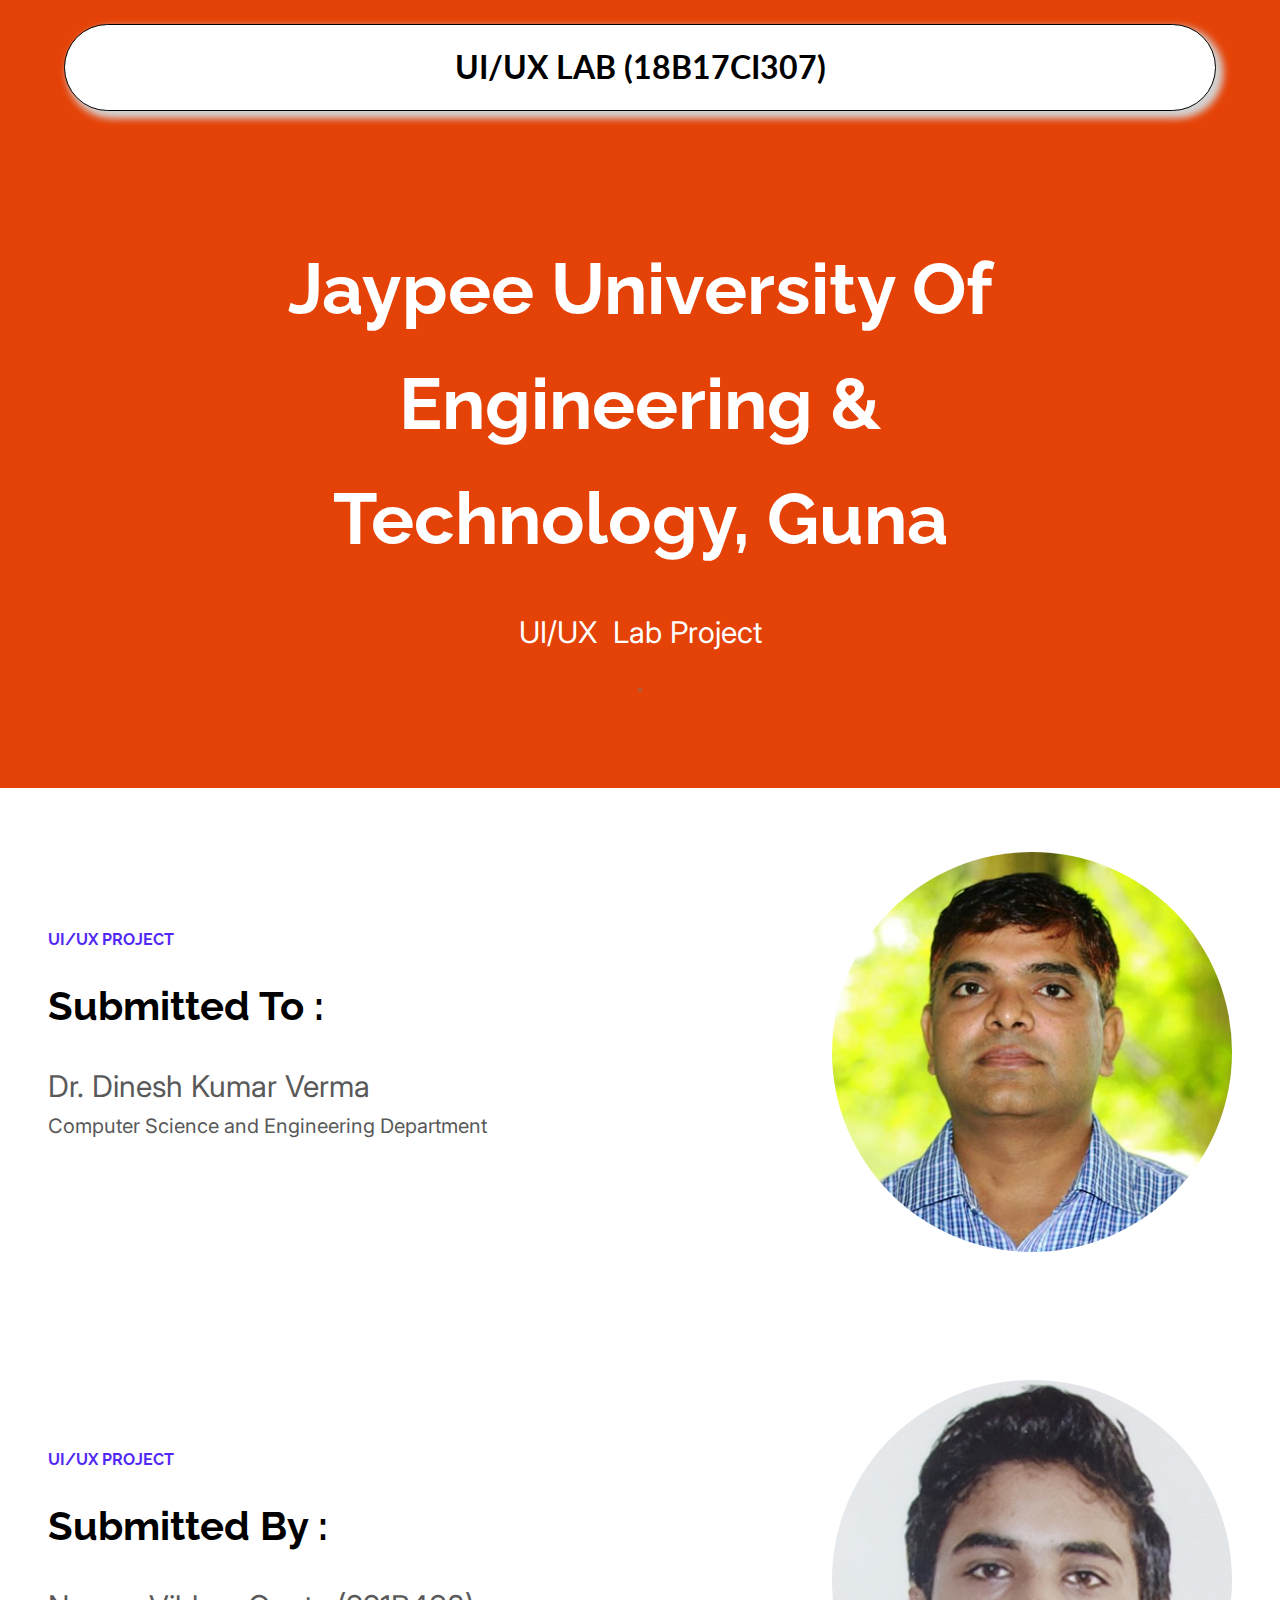
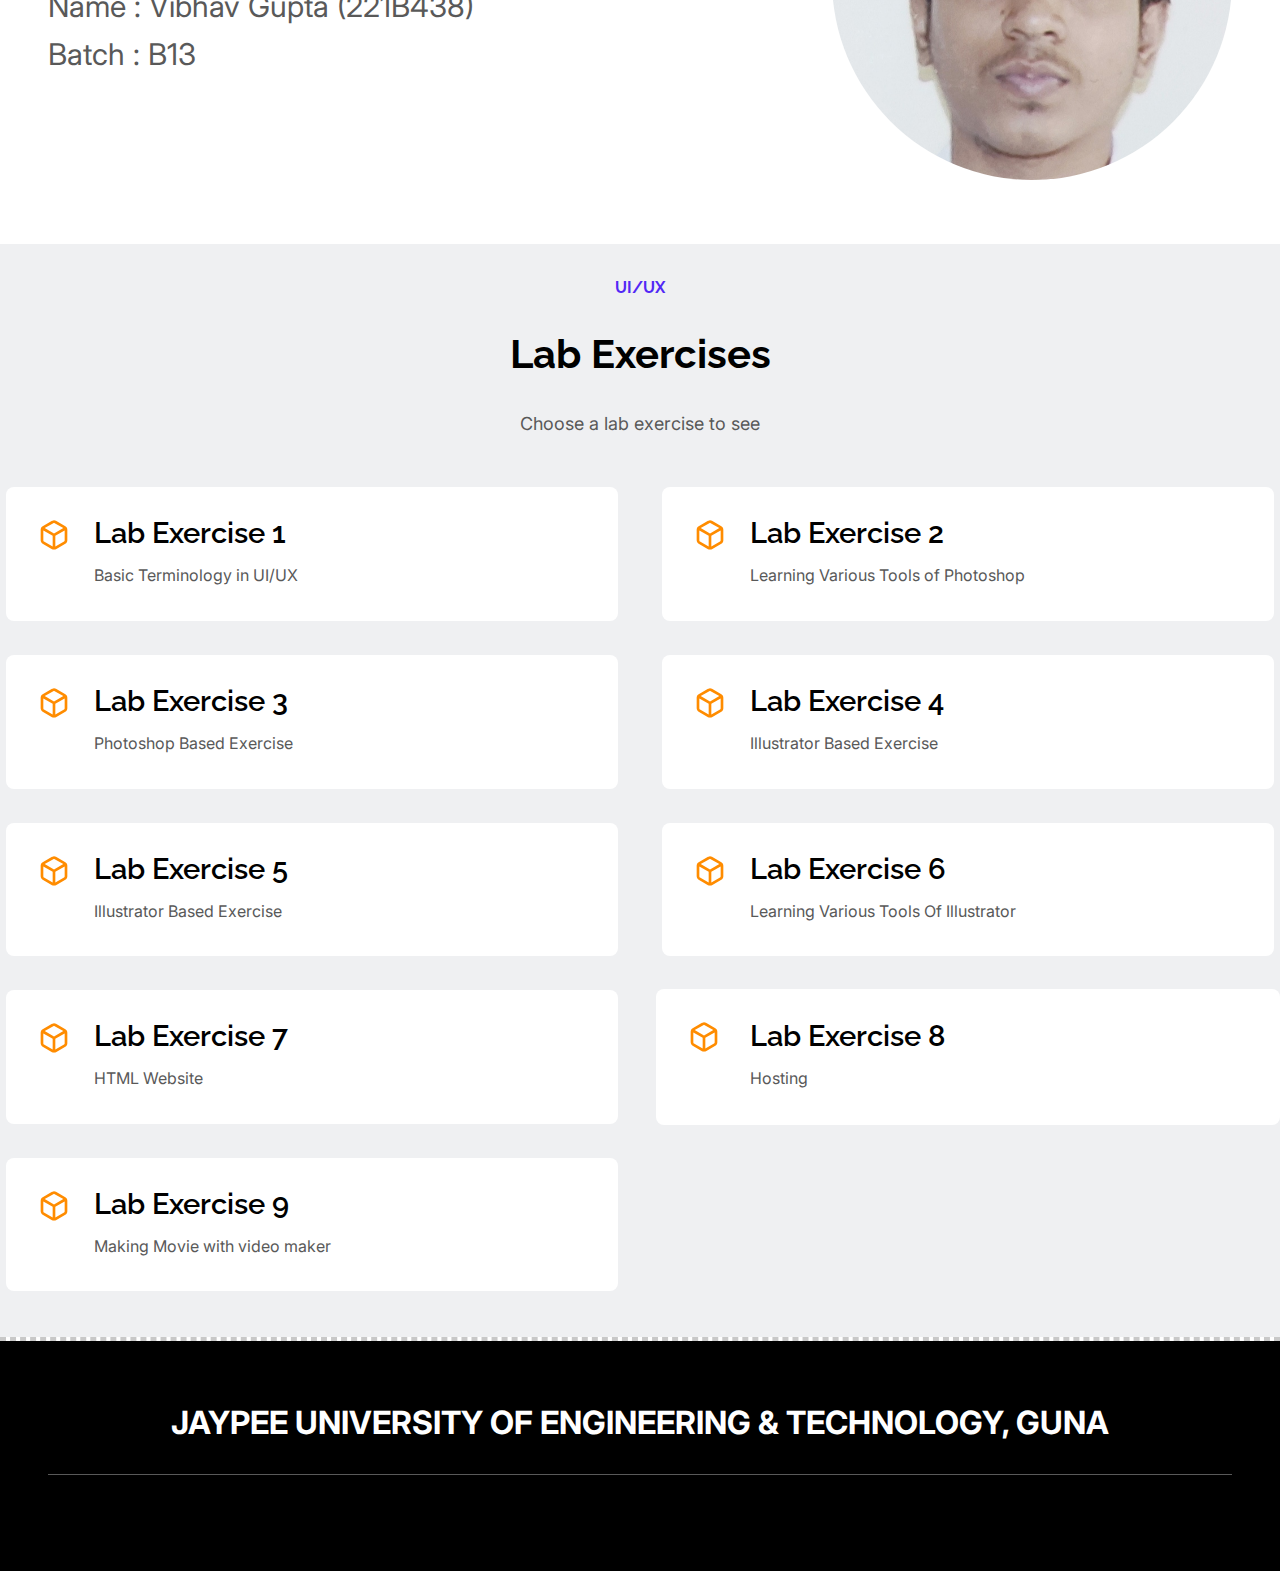
<file: index.html>
<!DOCTYPE html>
<html lang="en">
  <head>
    <title>UI/UX Project</title>
    <meta property="og:title" content="UI/UX Project" />
    <meta name="viewport" content="width=device-width, initial-scale=1.0" />
    <meta charset="utf-8" />
    <meta property="twitter:card" content="summary_large_image" />

    <style data-tag="reset-style-sheet">
      html {  line-height: 1.15;}body {  margin: 0;}* {  box-sizing: border-box;  border-width: 0;  border-style: solid;}p,li,ul,pre,div,h1,h2,h3,h4,h5,h6,figure,blockquote,figcaption {  margin: 0;  padding: 0;}button {  background-color: transparent;}button,input,optgroup,select,textarea {  font-family: inherit;  font-size: 100%;  line-height: 1.15;  margin: 0;}button,select {  text-transform: none;}button,[type="button"],[type="reset"],[type="submit"] {  -webkit-appearance: button;}button::-moz-focus-inner,[type="button"]::-moz-focus-inner,[type="reset"]::-moz-focus-inner,[type="submit"]::-moz-focus-inner {  border-style: none;  padding: 0;}button:-moz-focus,[type="button"]:-moz-focus,[type="reset"]:-moz-focus,[type="submit"]:-moz-focus {  outline: 1px dotted ButtonText;}a {  color: inherit;  text-decoration: inherit;}input {  padding: 2px 4px;}img {  display: block;}html { scroll-behavior: smooth  }
    </style>
    <style data-tag="default-style-sheet">
      html {
        font-family: Inter;
        font-size: 16px;
      }

      body {
        font-weight: 400;
        font-style:normal;
        text-decoration: none;
        text-transform: none;
        letter-spacing: normal;
        line-height: 1.15;
        color: var(--dl-color-gray-black);
        background-color: var(--dl-color-gray-white);

      }
    </style>  
    <link
      rel="stylesheet"
      href="https://fonts.googleapis.com/css2?family=Inter:wght@100;200;300;400;500;600;700;800;900&amp;display=swap"
      data-tag="font"
    />
    <link
      rel="stylesheet"
      href="https://fonts.googleapis.com/css2?family=Lato:ital,wght@0,100;0,300;0,400;0,700;0,900;1,100;1,300;1,400;1,700;1,900&amp;display=swap"
      data-tag="font"
    />
    <link
      rel="stylesheet"
      href="https://fonts.googleapis.com/css2?family=Raleway:ital,wght@0,100;0,200;0,300;0,400;0,500;0,600;0,700;0,800;0,900;1,100;1,200;1,300;1,400;1,500;1,600;1,700;1,800;1,900&amp;display=swap"
      data-tag="font"
    />
    <style>
      @keyframes fade-in-left {
        0% {
          opacity: 0;
          transform: translateX(-20px);
        }
        100% {
          opacity: 1;
          transform: translateX(0);
        }
      }
    </style>
  </head>
  <body>
    <link rel="stylesheet" href="./style.css" />
    <div>
      <link href="./index.css" rel="stylesheet" />

      <div class="home-container">
        <div class="home-header">
          <header data-thq="thq-navbar" class="home-navbar-interactive">
            <h1 class="home-logo">&nbsp;UI/UX Lab (18B17CI307)&nbsp;</h1>
            <div class="home-container01">
              <div data-thq="thq-navbar-nav" class="home-desktop-menu"></div>
            </div>
            <div class="home-container02">
              <div data-thq="thq-burger-menu" class="home-burger-menu"></div>
            </div>
            <div data-thq="thq-mobile-menu" class="home-mobile-menu">
              <div class="home-nav">
                <div class="home-top">
                  <span class="home-logo1">COLLEGE NAME</span>
                  <div data-thq="thq-close-menu" class="home-close-menu">
                    <svg viewBox="0 0 1024 1024" class="home-icon">
                      <path
                        d="M810 274l-238 238 238 238-60 60-238-238-238 238-60-60 238-238-238-238 60-60 238 238 238-238z"
                      ></path>
                    </svg>
                  </div>
                </div>
              </div>
              <div>
                <svg viewBox="0 0 950.8571428571428 1024" class="home-icon2">
                  <path
                    d="M925.714 233.143c-25.143 36.571-56.571 69.143-92.571 95.429 0.571 8 0.571 16 0.571 24 0 244-185.714 525.143-525.143 525.143-104.571 0-201.714-30.286-283.429-82.857 14.857 1.714 29.143 2.286 44.571 2.286 86.286 0 165.714-29.143 229.143-78.857-81.143-1.714-149.143-54.857-172.571-128 11.429 1.714 22.857 2.857 34.857 2.857 16.571 0 33.143-2.286 48.571-6.286-84.571-17.143-148-91.429-148-181.143v-2.286c24.571 13.714 53.143 22.286 83.429 23.429-49.714-33.143-82.286-89.714-82.286-153.714 0-34.286 9.143-65.714 25.143-93.143 90.857 112 227.429 185.143 380.571 193.143-2.857-13.714-4.571-28-4.571-42.286 0-101.714 82.286-184.571 184.571-184.571 53.143 0 101.143 22.286 134.857 58.286 41.714-8 81.714-23.429 117.143-44.571-13.714 42.857-42.857 78.857-81.143 101.714 37.143-4 73.143-14.286 106.286-28.571z"
                  ></path></svg
                ><svg viewBox="0 0 877.7142857142857 1024" class="home-icon4">
                  <path
                    d="M585.143 512c0-80.571-65.714-146.286-146.286-146.286s-146.286 65.714-146.286 146.286 65.714 146.286 146.286 146.286 146.286-65.714 146.286-146.286zM664 512c0 124.571-100.571 225.143-225.143 225.143s-225.143-100.571-225.143-225.143 100.571-225.143 225.143-225.143 225.143 100.571 225.143 225.143zM725.714 277.714c0 29.143-23.429 52.571-52.571 52.571s-52.571-23.429-52.571-52.571 23.429-52.571 52.571-52.571 52.571 23.429 52.571 52.571zM438.857 152c-64 0-201.143-5.143-258.857 17.714-20 8-34.857 17.714-50.286 33.143s-25.143 30.286-33.143 50.286c-22.857 57.714-17.714 194.857-17.714 258.857s-5.143 201.143 17.714 258.857c8 20 17.714 34.857 33.143 50.286s30.286 25.143 50.286 33.143c57.714 22.857 194.857 17.714 258.857 17.714s201.143 5.143 258.857-17.714c20-8 34.857-17.714 50.286-33.143s25.143-30.286 33.143-50.286c22.857-57.714 17.714-194.857 17.714-258.857s5.143-201.143-17.714-258.857c-8-20-17.714-34.857-33.143-50.286s-30.286-25.143-50.286-33.143c-57.714-22.857-194.857-17.714-258.857-17.714zM877.714 512c0 60.571 0.571 120.571-2.857 181.143-3.429 70.286-19.429 132.571-70.857 184s-113.714 67.429-184 70.857c-60.571 3.429-120.571 2.857-181.143 2.857s-120.571 0.571-181.143-2.857c-70.286-3.429-132.571-19.429-184-70.857s-67.429-113.714-70.857-184c-3.429-60.571-2.857-120.571-2.857-181.143s-0.571-120.571 2.857-181.143c3.429-70.286 19.429-132.571 70.857-184s113.714-67.429 184-70.857c60.571-3.429 120.571-2.857 181.143-2.857s120.571-0.571 181.143 2.857c70.286 3.429 132.571 19.429 184 70.857s67.429 113.714 70.857 184c3.429 60.571 2.857 120.571 2.857 181.143z"
                  ></path></svg
                ><svg viewBox="0 0 602.2582857142856 1024" class="home-icon6">
                  <path
                    d="M548 6.857v150.857h-89.714c-70.286 0-83.429 33.714-83.429 82.286v108h167.429l-22.286 169.143h-145.143v433.714h-174.857v-433.714h-145.714v-169.143h145.714v-124.571c0-144.571 88.571-223.429 217.714-223.429 61.714 0 114.857 4.571 130.286 6.857z"
                  ></path>
                </svg>
              </div>
            </div>
          </header>
        </div>
        <div class="home-hero">
          <div class="home-hero1">
            <div class="home-container03">
              <h1 class="home-hero-heading heading1">
                Jaypee University Of Engineering &amp; Technology, Guna
              </h1>
              <span class="home-hero-sub-heading">UI/UX&nbsp; Lab Project</span>
              <div class="home-btn-group"></div>
            </div>
          </div>
        </div>
        <div class="home-container04">
          <div class="home-details">
            <div class="home-details1">
              <div class="home-container05">
                <div class="home-container06">
                  <span class="home-text sectionTitle">UI/UX PROJECT</span>
                  <h2 class="home-details-heading heading2">Submitted To :</h2>
                  <span class="home-details-sub-heading">
                    <span class="home-text01">Dr. Dinesh Kumar Verma</span>
                    <br />
                    <span class="home-text03">
                      Computer Science and Engineering Department
                    </span>
                    <br />
                  </span>
                </div>
              </div>
              <img
                alt="image"
                src="drdkverma.jpeg"
                class="home-details-image"
                />
              </div>
            </div>
          </div>
          
          <!-- // INSERt HERE -->
          <div class="home-gallery">
            <div class="home-details2">
              <div class="home-details3">
                <div class="home-container09">
                  <div class="home-container10">
                    <span class="home-text06 sectionTitle">
                      UI/UX Project&nbsp;
                    </span>
                    <h2 class="home-details-heading1 heading2">Submitted By :</h2>
                    <span class="home-details-sub-heading1">
                      <span class="home-text07">
                        Name : Vibhav Gupta (221B438)
                      </span>
                      <br />
                      <span>Batch : B13</span>
                      <br />
                    </span>
                  </div>
                </div>
                <img
                  alt="image"
                  src="vibhav.jpg"
                  class="home-details-image1"
                />
              </div>
            </div>
          </div>

        <div class="home-features">
          <div class="home-features-container">
            <div class="home-container07">
              <span class="home-text05 sectionTitle" style="padding-top: 10px;">UI/UX</span>
              <h2 class="home-features-heading heading2">Lab Exercises</h2>
              <span class="home-features-sub-heading">
                Choose a lab exercise to see
              </span>
            </div>
            <div class="home-container08" style="padding-bottom: 20px;">
              <button onclick="window.open('LAB 1/LAB 1.pdf')">
              <div class="feature-card-feature-card">
                <svg viewBox="0 0 1024 1024" class="feature-card-icon">
                  <path
                    d="M809.003 291.328l-297.003 171.819-297.003-171.819 275.456-157.397c4.779-2.731 9.899-4.48 15.147-5.333 9.301-1.451 18.987 0.128 27.904 5.291zM491.776 979.669c6.016 3.243 12.928 5.077 20.224 5.077 7.381 0 14.336-1.877 20.395-5.163 15.189-2.475 29.909-7.68 43.392-15.36l298.709-170.709c26.368-15.232 45.269-38.315 55.424-64.597 5.675-14.592 8.619-30.165 8.747-46.251v-341.333c0-20.395-4.821-39.723-13.397-56.917-0.939-3.029-2.219-5.973-3.883-8.832-1.963-3.371-4.267-6.357-6.912-8.96-1.323-1.835-2.731-3.669-4.139-5.419-9.813-12.203-21.845-22.528-35.456-30.507l-299.051-170.88c-26.027-15.019-55.467-19.84-83.328-15.531-15.531 2.432-30.507 7.637-44.288 15.488l-298.709 170.709c-16.341 9.429-29.824 21.888-40.149 36.267-2.56 2.56-4.864 5.547-6.784 8.832-1.664 2.901-2.987 5.888-3.925 8.96-1.707 3.456-3.243 6.955-4.608 10.496-5.632 14.635-8.576 30.208-8.704 45.995v341.632c0.043 30.293 10.581 58.197 28.331 80.128 9.813 12.203 21.845 22.528 35.456 30.507l299.051 170.88c13.824 7.979 28.587 13.099 43.605 15.445zM469.333 537.045v340.949l-277.12-158.336c-4.736-2.773-8.832-6.315-12.16-10.411-5.931-7.381-9.387-16.512-9.387-26.581v-318.379zM554.667 877.995v-340.949l298.667-172.757v318.379c-0.043 5.163-1.067 10.496-2.987 15.445-3.413 8.789-9.6 16.384-18.176 21.333z"
                  ></path>
                </svg>
                <div class="feature-card-container">
                    <h3 class="feature-card-text heading3">
                      <span>Lab Exercise 1</span>
                    </h3>
                    <span class="feature-card-text1">
                      <span>Basic Terminology in UI/UX </span>
                    </span>
                </div>
              </div>
            </button>
            <button onclick="window.open('lab-2.html')">
              <div class="feature-card-feature-card">
                <svg viewBox="0 0 1024 1024" class="feature-card-icon">
                  <path
                    d="M809.003 291.328l-297.003 171.819-297.003-171.819 275.456-157.397c4.779-2.731 9.899-4.48 15.147-5.333 9.301-1.451 18.987 0.128 27.904 5.291zM491.776 979.669c6.016 3.243 12.928 5.077 20.224 5.077 7.381 0 14.336-1.877 20.395-5.163 15.189-2.475 29.909-7.68 43.392-15.36l298.709-170.709c26.368-15.232 45.269-38.315 55.424-64.597 5.675-14.592 8.619-30.165 8.747-46.251v-341.333c0-20.395-4.821-39.723-13.397-56.917-0.939-3.029-2.219-5.973-3.883-8.832-1.963-3.371-4.267-6.357-6.912-8.96-1.323-1.835-2.731-3.669-4.139-5.419-9.813-12.203-21.845-22.528-35.456-30.507l-299.051-170.88c-26.027-15.019-55.467-19.84-83.328-15.531-15.531 2.432-30.507 7.637-44.288 15.488l-298.709 170.709c-16.341 9.429-29.824 21.888-40.149 36.267-2.56 2.56-4.864 5.547-6.784 8.832-1.664 2.901-2.987 5.888-3.925 8.96-1.707 3.456-3.243 6.955-4.608 10.496-5.632 14.635-8.576 30.208-8.704 45.995v341.632c0.043 30.293 10.581 58.197 28.331 80.128 9.813 12.203 21.845 22.528 35.456 30.507l299.051 170.88c13.824 7.979 28.587 13.099 43.605 15.445zM469.333 537.045v340.949l-277.12-158.336c-4.736-2.773-8.832-6.315-12.16-10.411-5.931-7.381-9.387-16.512-9.387-26.581v-318.379zM554.667 877.995v-340.949l298.667-172.757v318.379c-0.043 5.163-1.067 10.496-2.987 15.445-3.413 8.789-9.6 16.384-18.176 21.333z"
                  ></path>
                </svg>
                <div class="feature-card-container">
                  
                    <h3 class="feature-card-text heading3">
                      <span>Lab Exercise 2</span>
                    </h3>
                    <span class="feature-card-text1">
                      <span>Learning Various Tools of Photoshop</span>
                    </span>
                </div>
              </div>
            </button>
            <button onclick="window.open('lab-3.html')">
            <div
            class="feature-card-feature-card feature-card-root-class-name"
            >
            <svg viewBox="0 0 1024 1024" class="feature-card-icon">
              <path
              d="M809.003 291.328l-297.003 171.819-297.003-171.819 275.456-157.397c4.779-2.731 9.899-4.48 15.147-5.333 9.301-1.451 18.987 0.128 27.904 5.291zM491.776 979.669c6.016 3.243 12.928 5.077 20.224 5.077 7.381 0 14.336-1.877 20.395-5.163 15.189-2.475 29.909-7.68 43.392-15.36l298.709-170.709c26.368-15.232 45.269-38.315 55.424-64.597 5.675-14.592 8.619-30.165 8.747-46.251v-341.333c0-20.395-4.821-39.723-13.397-56.917-0.939-3.029-2.219-5.973-3.883-8.832-1.963-3.371-4.267-6.357-6.912-8.96-1.323-1.835-2.731-3.669-4.139-5.419-9.813-12.203-21.845-22.528-35.456-30.507l-299.051-170.88c-26.027-15.019-55.467-19.84-83.328-15.531-15.531 2.432-30.507 7.637-44.288 15.488l-298.709 170.709c-16.341 9.429-29.824 21.888-40.149 36.267-2.56 2.56-4.864 5.547-6.784 8.832-1.664 2.901-2.987 5.888-3.925 8.96-1.707 3.456-3.243 6.955-4.608 10.496-5.632 14.635-8.576 30.208-8.704 45.995v341.632c0.043 30.293 10.581 58.197 28.331 80.128 9.813 12.203 21.845 22.528 35.456 30.507l299.051 170.88c13.824 7.979 28.587 13.099 43.605 15.445zM469.333 537.045v340.949l-277.12-158.336c-4.736-2.773-8.832-6.315-12.16-10.411-5.931-7.381-9.387-16.512-9.387-26.581v-318.379zM554.667 877.995v-340.949l298.667-172.757v318.379c-0.043 5.163-1.067 10.496-2.987 15.445-3.413 8.789-9.6 16.384-18.176 21.333z"
              ></path>
            </svg>
                <div class="feature-card-container">
                  
                    <h3 class="feature-card-text heading3">
                      <span>Lab Exercise 3</span>
                    </h3>
                    <span class="feature-card-text1">
                      <span>Photoshop Based Exercise</span>
                    </span>
                  
                </div>
              </div>
            </button>
            <button onclick="window.open('LAB 4/221B438_Lab4.png')">
              <div class="feature-card-feature-card">
                <svg viewBox="0 0 1024 1024" class="feature-card-icon">
                  <path
                    d="M809.003 291.328l-297.003 171.819-297.003-171.819 275.456-157.397c4.779-2.731 9.899-4.48 15.147-5.333 9.301-1.451 18.987 0.128 27.904 5.291zM491.776 979.669c6.016 3.243 12.928 5.077 20.224 5.077 7.381 0 14.336-1.877 20.395-5.163 15.189-2.475 29.909-7.68 43.392-15.36l298.709-170.709c26.368-15.232 45.269-38.315 55.424-64.597 5.675-14.592 8.619-30.165 8.747-46.251v-341.333c0-20.395-4.821-39.723-13.397-56.917-0.939-3.029-2.219-5.973-3.883-8.832-1.963-3.371-4.267-6.357-6.912-8.96-1.323-1.835-2.731-3.669-4.139-5.419-9.813-12.203-21.845-22.528-35.456-30.507l-299.051-170.88c-26.027-15.019-55.467-19.84-83.328-15.531-15.531 2.432-30.507 7.637-44.288 15.488l-298.709 170.709c-16.341 9.429-29.824 21.888-40.149 36.267-2.56 2.56-4.864 5.547-6.784 8.832-1.664 2.901-2.987 5.888-3.925 8.96-1.707 3.456-3.243 6.955-4.608 10.496-5.632 14.635-8.576 30.208-8.704 45.995v341.632c0.043 30.293 10.581 58.197 28.331 80.128 9.813 12.203 21.845 22.528 35.456 30.507l299.051 170.88c13.824 7.979 28.587 13.099 43.605 15.445zM469.333 537.045v340.949l-277.12-158.336c-4.736-2.773-8.832-6.315-12.16-10.411-5.931-7.381-9.387-16.512-9.387-26.581v-318.379zM554.667 877.995v-340.949l298.667-172.757v318.379c-0.043 5.163-1.067 10.496-2.987 15.445-3.413 8.789-9.6 16.384-18.176 21.333z"
                  ></path>
                </svg>
                <div class="feature-card-container">
                    <h3 class="feature-card-text heading3">
                      <span>Lab Exercise 4</span>
                    </h3>
                    <span class="feature-card-text1">
                      <span>Illustrator Based Exercise</span>
                    </span>
                </div>
              </div>
            </button>
            <button onclick="window.open('lab-5.html')">
              <div class="feature-card-feature-card">
                <svg viewBox="0 0 1024 1024" class="feature-card-icon">
                  <path
                    d="M809.003 291.328l-297.003 171.819-297.003-171.819 275.456-157.397c4.779-2.731 9.899-4.48 15.147-5.333 9.301-1.451 18.987 0.128 27.904 5.291zM491.776 979.669c6.016 3.243 12.928 5.077 20.224 5.077 7.381 0 14.336-1.877 20.395-5.163 15.189-2.475 29.909-7.68 43.392-15.36l298.709-170.709c26.368-15.232 45.269-38.315 55.424-64.597 5.675-14.592 8.619-30.165 8.747-46.251v-341.333c0-20.395-4.821-39.723-13.397-56.917-0.939-3.029-2.219-5.973-3.883-8.832-1.963-3.371-4.267-6.357-6.912-8.96-1.323-1.835-2.731-3.669-4.139-5.419-9.813-12.203-21.845-22.528-35.456-30.507l-299.051-170.88c-26.027-15.019-55.467-19.84-83.328-15.531-15.531 2.432-30.507 7.637-44.288 15.488l-298.709 170.709c-16.341 9.429-29.824 21.888-40.149 36.267-2.56 2.56-4.864 5.547-6.784 8.832-1.664 2.901-2.987 5.888-3.925 8.96-1.707 3.456-3.243 6.955-4.608 10.496-5.632 14.635-8.576 30.208-8.704 45.995v341.632c0.043 30.293 10.581 58.197 28.331 80.128 9.813 12.203 21.845 22.528 35.456 30.507l299.051 170.88c13.824 7.979 28.587 13.099 43.605 15.445zM469.333 537.045v340.949l-277.12-158.336c-4.736-2.773-8.832-6.315-12.16-10.411-5.931-7.381-9.387-16.512-9.387-26.581v-318.379zM554.667 877.995v-340.949l298.667-172.757v318.379c-0.043 5.163-1.067 10.496-2.987 15.445-3.413 8.789-9.6 16.384-18.176 21.333z"
                  ></path>
                </svg>
                <div class="feature-card-container">
                    <h3 class="feature-card-text heading3">
                      <span>Lab Exercise 5</span>
                    </h3>
                    <span class="feature-card-text1">
                      <span>Illustrator Based Exercise</span>
                    </span>
                </div>
              </div>
            </button>
            <button onclick="window.open('LAB 6/LAB 6.png')">
              <div class="feature-card-feature-card">
                <svg viewBox="0 0 1024 1024" class="feature-card-icon">
                  <path
                    d="M809.003 291.328l-297.003 171.819-297.003-171.819 275.456-157.397c4.779-2.731 9.899-4.48 15.147-5.333 9.301-1.451 18.987 0.128 27.904 5.291zM491.776 979.669c6.016 3.243 12.928 5.077 20.224 5.077 7.381 0 14.336-1.877 20.395-5.163 15.189-2.475 29.909-7.68 43.392-15.36l298.709-170.709c26.368-15.232 45.269-38.315 55.424-64.597 5.675-14.592 8.619-30.165 8.747-46.251v-341.333c0-20.395-4.821-39.723-13.397-56.917-0.939-3.029-2.219-5.973-3.883-8.832-1.963-3.371-4.267-6.357-6.912-8.96-1.323-1.835-2.731-3.669-4.139-5.419-9.813-12.203-21.845-22.528-35.456-30.507l-299.051-170.88c-26.027-15.019-55.467-19.84-83.328-15.531-15.531 2.432-30.507 7.637-44.288 15.488l-298.709 170.709c-16.341 9.429-29.824 21.888-40.149 36.267-2.56 2.56-4.864 5.547-6.784 8.832-1.664 2.901-2.987 5.888-3.925 8.96-1.707 3.456-3.243 6.955-4.608 10.496-5.632 14.635-8.576 30.208-8.704 45.995v341.632c0.043 30.293 10.581 58.197 28.331 80.128 9.813 12.203 21.845 22.528 35.456 30.507l299.051 170.88c13.824 7.979 28.587 13.099 43.605 15.445zM469.333 537.045v340.949l-277.12-158.336c-4.736-2.773-8.832-6.315-12.16-10.411-5.931-7.381-9.387-16.512-9.387-26.581v-318.379zM554.667 877.995v-340.949l298.667-172.757v318.379c-0.043 5.163-1.067 10.496-2.987 15.445-3.413 8.789-9.6 16.384-18.176 21.333z"
                  ></path>
                </svg>
                <div class="feature-card-container">
                    <h3 class="feature-card-text heading3">
                      <span>Lab Exercise 6</span>
                    </h3>
                    <span class="feature-card-text1">
                      <span>Learning Various Tools Of Illustrator</span>
                    </span>
                </div>
              </div>
            </button>
            <button onclick="window.open('LAB 7/index.html')">
              <div class="feature-card-feature-card">
                <svg viewBox="0 0 1024 1024" class="feature-card-icon">
                  <path
                    d="M809.003 291.328l-297.003 171.819-297.003-171.819 275.456-157.397c4.779-2.731 9.899-4.48 15.147-5.333 9.301-1.451 18.987 0.128 27.904 5.291zM491.776 979.669c6.016 3.243 12.928 5.077 20.224 5.077 7.381 0 14.336-1.877 20.395-5.163 15.189-2.475 29.909-7.68 43.392-15.36l298.709-170.709c26.368-15.232 45.269-38.315 55.424-64.597 5.675-14.592 8.619-30.165 8.747-46.251v-341.333c0-20.395-4.821-39.723-13.397-56.917-0.939-3.029-2.219-5.973-3.883-8.832-1.963-3.371-4.267-6.357-6.912-8.96-1.323-1.835-2.731-3.669-4.139-5.419-9.813-12.203-21.845-22.528-35.456-30.507l-299.051-170.88c-26.027-15.019-55.467-19.84-83.328-15.531-15.531 2.432-30.507 7.637-44.288 15.488l-298.709 170.709c-16.341 9.429-29.824 21.888-40.149 36.267-2.56 2.56-4.864 5.547-6.784 8.832-1.664 2.901-2.987 5.888-3.925 8.96-1.707 3.456-3.243 6.955-4.608 10.496-5.632 14.635-8.576 30.208-8.704 45.995v341.632c0.043 30.293 10.581 58.197 28.331 80.128 9.813 12.203 21.845 22.528 35.456 30.507l299.051 170.88c13.824 7.979 28.587 13.099 43.605 15.445zM469.333 537.045v340.949l-277.12-158.336c-4.736-2.773-8.832-6.315-12.16-10.411-5.931-7.381-9.387-16.512-9.387-26.581v-318.379zM554.667 877.995v-340.949l298.667-172.757v318.379c-0.043 5.163-1.067 10.496-2.987 15.445-3.413 8.789-9.6 16.384-18.176 21.333z"
                  ></path>
                </svg>
                <div class="feature-card-container">
                    <h3 class="feature-card-text heading3">
                      <span>Lab Exercise 7</span>
                    </h3>
                    <span class="feature-card-text1">
                      <span>HTML Website</span>
                    </span>
                </div>
              </div>
            </button>
              <div
                class="feature-card-feature-card feature-card-root-class-name1"
              >
                <svg viewBox="0 0 1024 1024" class="feature-card-icon">
                  <path
                    d="M809.003 291.328l-297.003 171.819-297.003-171.819 275.456-157.397c4.779-2.731 9.899-4.48 15.147-5.333 9.301-1.451 18.987 0.128 27.904 5.291zM491.776 979.669c6.016 3.243 12.928 5.077 20.224 5.077 7.381 0 14.336-1.877 20.395-5.163 15.189-2.475 29.909-7.68 43.392-15.36l298.709-170.709c26.368-15.232 45.269-38.315 55.424-64.597 5.675-14.592 8.619-30.165 8.747-46.251v-341.333c0-20.395-4.821-39.723-13.397-56.917-0.939-3.029-2.219-5.973-3.883-8.832-1.963-3.371-4.267-6.357-6.912-8.96-1.323-1.835-2.731-3.669-4.139-5.419-9.813-12.203-21.845-22.528-35.456-30.507l-299.051-170.88c-26.027-15.019-55.467-19.84-83.328-15.531-15.531 2.432-30.507 7.637-44.288 15.488l-298.709 170.709c-16.341 9.429-29.824 21.888-40.149 36.267-2.56 2.56-4.864 5.547-6.784 8.832-1.664 2.901-2.987 5.888-3.925 8.96-1.707 3.456-3.243 6.955-4.608 10.496-5.632 14.635-8.576 30.208-8.704 45.995v341.632c0.043 30.293 10.581 58.197 28.331 80.128 9.813 12.203 21.845 22.528 35.456 30.507l299.051 170.88c13.824 7.979 28.587 13.099 43.605 15.445zM469.333 537.045v340.949l-277.12-158.336c-4.736-2.773-8.832-6.315-12.16-10.411-5.931-7.381-9.387-16.512-9.387-26.581v-318.379zM554.667 877.995v-340.949l298.667-172.757v318.379c-0.043 5.163-1.067 10.496-2.987 15.445-3.413 8.789-9.6 16.384-18.176 21.333z"
                  ></path>
                </svg>
                <button onclick="window.open('LAB 8/LAB 8.pdf')">
                <div class="feature-card-container">
                    <h3 class="feature-card-text heading3">
                      <span>Lab Exercise 8</span>
                    </h3>
                    <span class="feature-card-text1">
                      <span>Hosting</span>
                    </span>
                </div>
              </div>
            </button>
            <button onclick="window.open('LAB 9/LAB 9.mp4')">
              <div class="feature-card-feature-card">
                <svg viewBox="0 0 1024 1024" class="feature-card-icon">
                  <path
                    d="M809.003 291.328l-297.003 171.819-297.003-171.819 275.456-157.397c4.779-2.731 9.899-4.48 15.147-5.333 9.301-1.451 18.987 0.128 27.904 5.291zM491.776 979.669c6.016 3.243 12.928 5.077 20.224 5.077 7.381 0 14.336-1.877 20.395-5.163 15.189-2.475 29.909-7.68 43.392-15.36l298.709-170.709c26.368-15.232 45.269-38.315 55.424-64.597 5.675-14.592 8.619-30.165 8.747-46.251v-341.333c0-20.395-4.821-39.723-13.397-56.917-0.939-3.029-2.219-5.973-3.883-8.832-1.963-3.371-4.267-6.357-6.912-8.96-1.323-1.835-2.731-3.669-4.139-5.419-9.813-12.203-21.845-22.528-35.456-30.507l-299.051-170.88c-26.027-15.019-55.467-19.84-83.328-15.531-15.531 2.432-30.507 7.637-44.288 15.488l-298.709 170.709c-16.341 9.429-29.824 21.888-40.149 36.267-2.56 2.56-4.864 5.547-6.784 8.832-1.664 2.901-2.987 5.888-3.925 8.96-1.707 3.456-3.243 6.955-4.608 10.496-5.632 14.635-8.576 30.208-8.704 45.995v341.632c0.043 30.293 10.581 58.197 28.331 80.128 9.813 12.203 21.845 22.528 35.456 30.507l299.051 170.88c13.824 7.979 28.587 13.099 43.605 15.445zM469.333 537.045v340.949l-277.12-158.336c-4.736-2.773-8.832-6.315-12.16-10.411-5.931-7.381-9.387-16.512-9.387-26.581v-318.379zM554.667 877.995v-340.949l298.667-172.757v318.379c-0.043 5.163-1.067 10.496-2.987 15.445-3.413 8.789-9.6 16.384-18.176 21.333z"
                  ></path>
                </svg>
                <div class="feature-card-container">
                    <h3 class="feature-card-text heading3">
                      <span>Lab Exercise 9</span>
                    </h3>
                    <span class="feature-card-text1">
                      <span>Making Movie with video maker</span>
                    </span>
                </div>
              </div>
            </button onclick="window.open('https://www.youtube.com/')">
            </div>
          </div>
        </div>
        <div class="home-faq"></div>
        <div class="home-footer">
          <footer class="home-footer1">
            <div class="home-container11">
              <span class="home-logo2">
                <span>
                  JAYPEE UNIVERSITY OF ENGINEERING &amp; TECHNOLOGY, GUNA
                </span>
                <br />
              </span>
            </div>
            <div class="home-separator"></div>
          </footer>
        </div>
      </div>
    </div>
    <script
      data-section-id="navbar"
    ></script>
  </body>
</html>
</file>
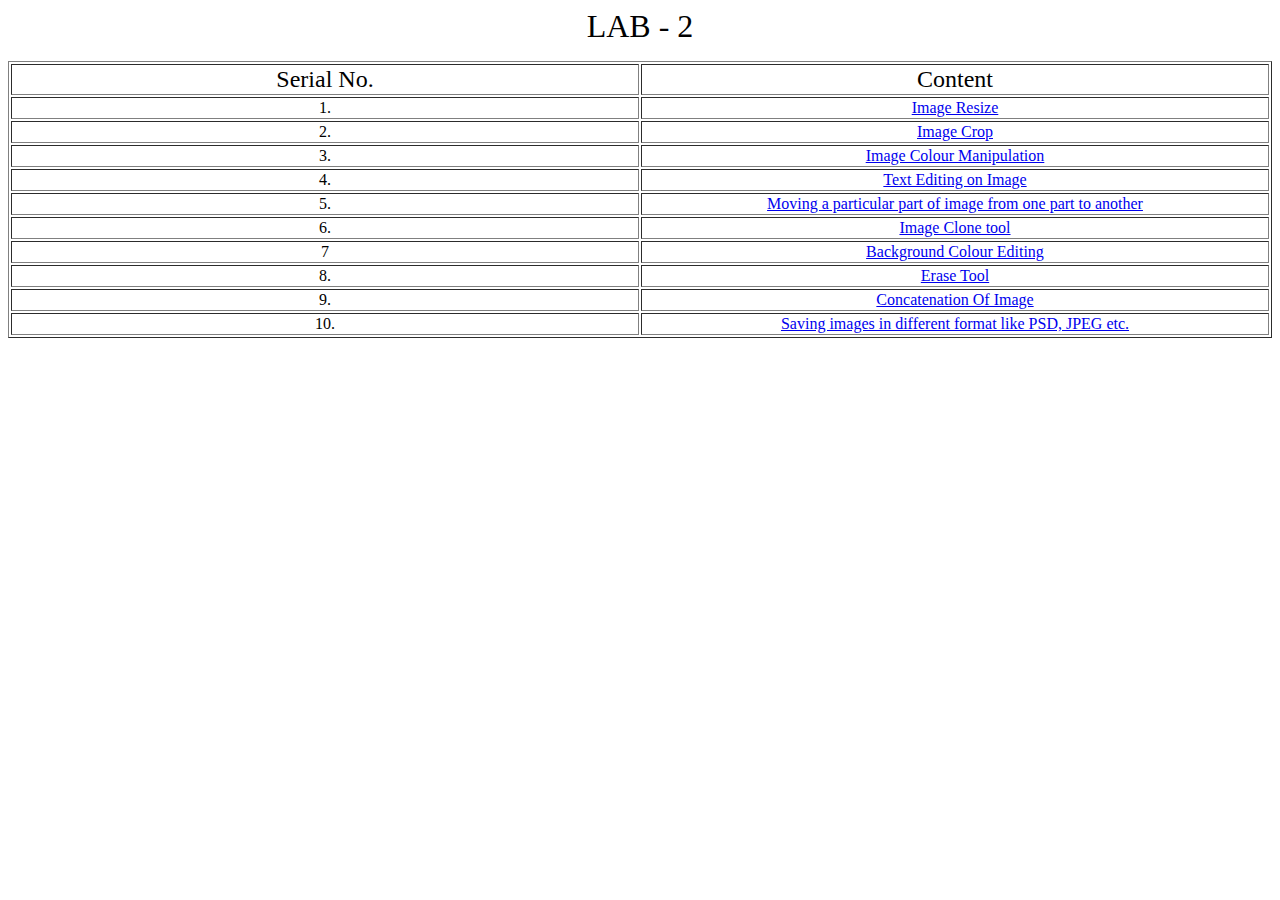
<file: lab-2.html>
<html>

<head>
<meta http-equiv="Content-Language" content="en">
<meta http-equiv="Content-Type" content="text/html; charset=windows-1252">
<meta name="GENERATOR" content="Microsoft FrontPage 4.0">
<meta name="ProgId" content="FrontPage.Editor.Document">
<title>LAB</title>
</head>

<body>

<p align="center"><font face="Times New Roman" size="6">LAB - 2</font></p>
<table border="1" width="100%">
  <tr>
    <td width="50%" align="center"><font size="5" face="Times New Roman">Serial
      No.</font></td>
    <td width="50%" align="center"><font size="5" face="Times New Roman">Content</font></td>
  </tr>
  <tr>
    <td width="50%" align="center">1.</td>
    <td width="50%" align="center"><a href="LAB 2/221B438_Lab2_Q1.jpg">Image Resize</a></td>
  </tr>
  <tr>
    <td width="50%" align="center">2.</td>
    <td width="50%" align="center"><a href="LAB 2/221B438_Lab2_Q2.jpg">Image Crop</a></td>
  </tr>
  <tr>
    <td width="50%" align="center">3.</td>
    <td width="50%" align="center"><a href="LAB 2/221B438_Lab2_Q3.jpg">Image Colour Manipulation</a></td>
  </tr>
  <tr>
    <td width="50%" align="center">4.</td>
    <td width="50%" align="center"><a href="LAB 2/221B438_Lab2_Q4.jpg">Text Editing on Image</a></td>
  </tr>
  <tr>
    <td width="50%" align="center">5.</td>
    <td width="50%" align="center"><a href="LAB 2/221B438_Lab2_Q5.jpg">Moving a particular part of image from one
      part to another</a></td>
  </tr>
  <tr>
    <td width="50%" align="center">6.</td>
    <td width="50%" align="center"><a href="LAB 2/221B438_Lab2_Q6.jpg">Image Clone tool</a></td>
  </tr>
  <tr>
    <td width="50%" align="center">7</td>
    <td width="50%" align="center"><a href="LAB 2/221B438_Lab2_Q7.jpg">Background Colour Editing</a></td>
  </tr>
  <tr>
    <td width="50%" align="center">8.</td>
    <td width="50%" align="center"><a href="LAB 2/221B438_Lab2_Q8.jpg">Erase Tool</a></td>
  </tr>
  <tr>
    <td width="50%" align="center">9.</td>
    <td width="50%" align="center"><a href="LAB 2/221B438_Lab2_Q9.jpg">Concatenation Of Image</a></td>
  </tr>
  <tr>
    <td width="50%" align="center">10.</td>
    <td width="50%" align="center"><a href="LAB 2/221B438_Lab2_Q10.psd">Saving images in different format like PSD,
      JPEG etc.</a></td>
  </tr>
</table>

</body>

</html>
</file>
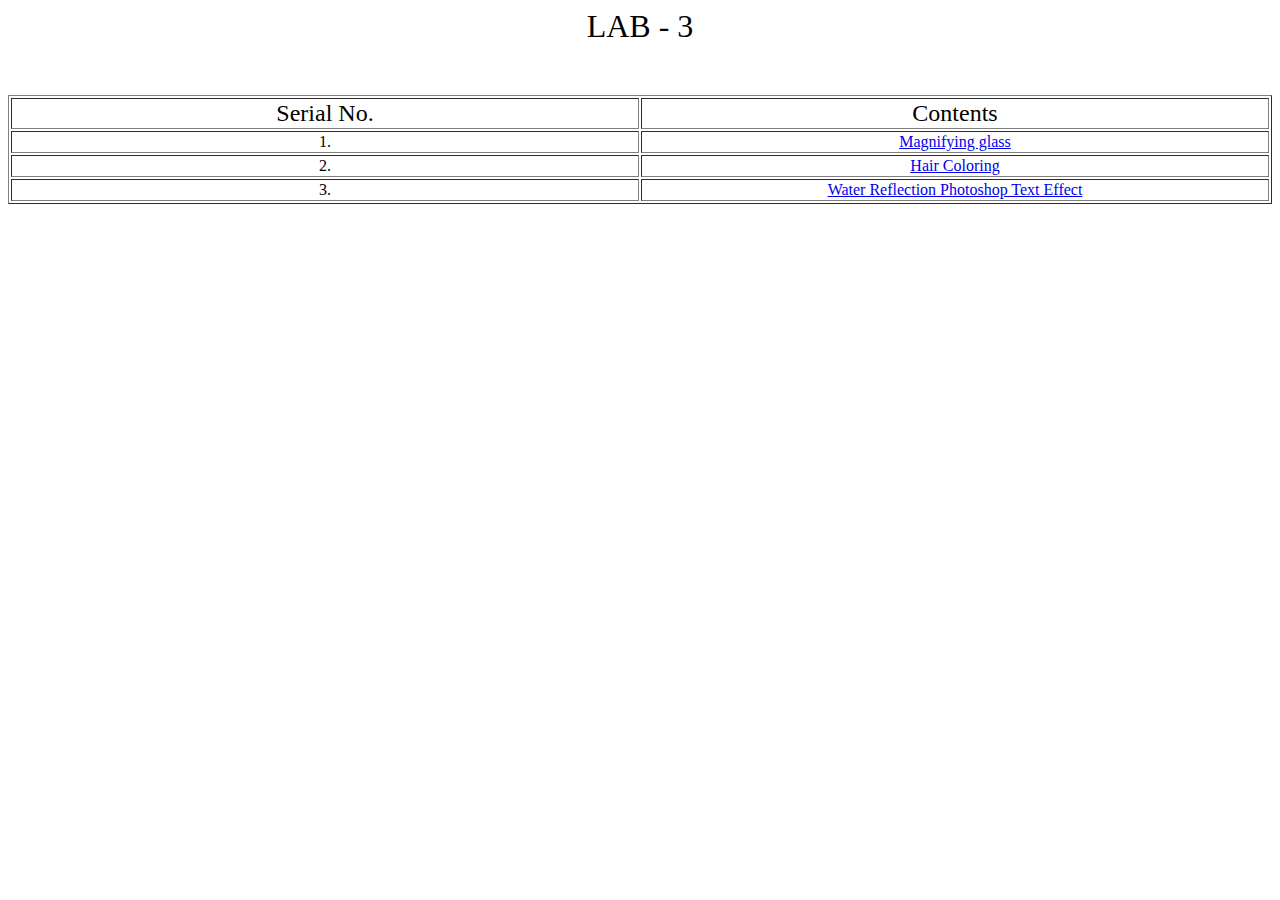
<file: lab-3.html>
<html>

<head>
<meta http-equiv="Content-Language" content="en">
<meta http-equiv="Content-Type" content="text/html; charset=windows-1252">
<meta name="GENERATOR" content="Microsoft FrontPage 4.0">
<meta name="ProgId" content="FrontPage.Editor.Document">
<title>LAB</title>
</head>

<body>

<p align="center"><font face="Times New Roman" size="6">LAB - 3</font></p>
<p align="center">&nbsp;</p>
<table border="1" width="100%">
  <tr>
    <td width="50%" align="center"><font size="5">Serial No.</font></td>
    <td width="50%" align="center"><font size="5">Contents</font></td>
  </tr>
  <tr>
    <td width="50%" align="center">1.</td>
    <td width="50%" align="center"><a href="LAB 3/221B438_Lab3_Q1.png">Magnifying glass</a></td>
  </tr>
  <tr>
    <td width="50%" align="center">2.</td>
    <td width="50%" align="center"><a href="LAB 3/221B438_Lab3_Q2.png">Hair Coloring</a> </td>
  </tr>
  <tr>
    <td width="50%" align="center">3.</td>
    <td width="50%" align="center"><a href="LAB 3/221B438_Lab3_Q3.png">Water Reflection Photoshop Text Effect</a></td>
  </tr>
</table>

</body>

</html>
</file>
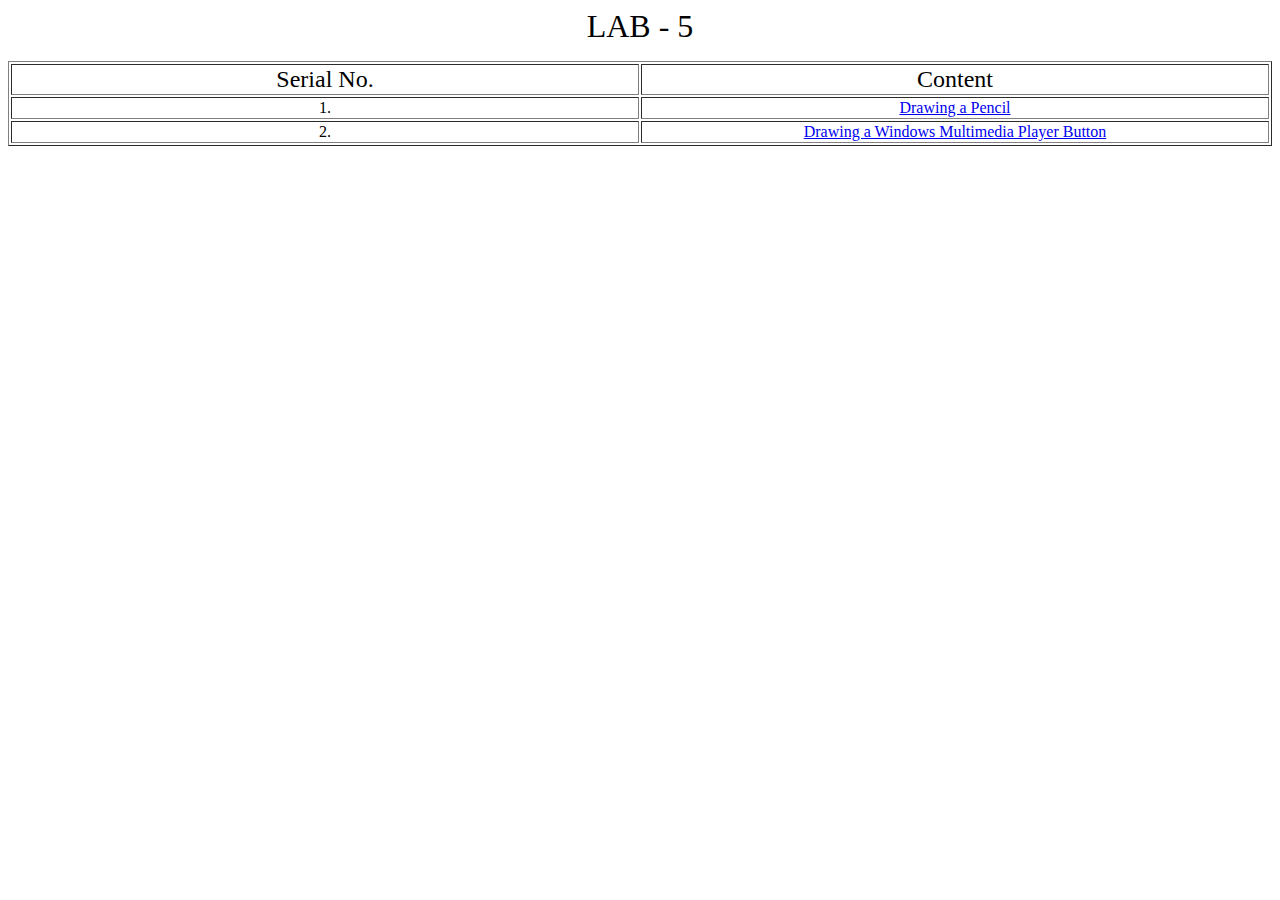
<file: lab-5.html>
<html>

<head>
<meta http-equiv="Content-Language" content="en">
<meta http-equiv="Content-Type" content="text/html; charset=windows-1252">
<meta name="GENERATOR" content="Microsoft FrontPage 4.0">
<meta name="ProgId" content="FrontPage.Editor.Document">
<title>LAB</title>
</head>

<body>

<p align="center"><font face="Times New Roman" size="6">LAB - 5</font></p>
<table border="1" width="100%">
  <tr>
    <td width="50%" align="center"><font size="5">Serial No.</font></td>
    <td width="50%" align="center"><font size="5">Content</font></td>
  </tr>
  <tr>
    <td width="50%" align="center">1.</td>
    <td width="50%" align="center"><a href="LAB 5/221B438_Lab5_5A.png">Drawing a Pencil</a></td>
  </tr>
  <tr>
    <td width="50%" align="center">2.</td>
    <td width="50%" align="center"><a href="LAB 5/221B438_Lab5_5B.png">Drawing a Windows Multimedia Player Button</a></td>
  </tr>
</table>

</body>

</html>
</file>
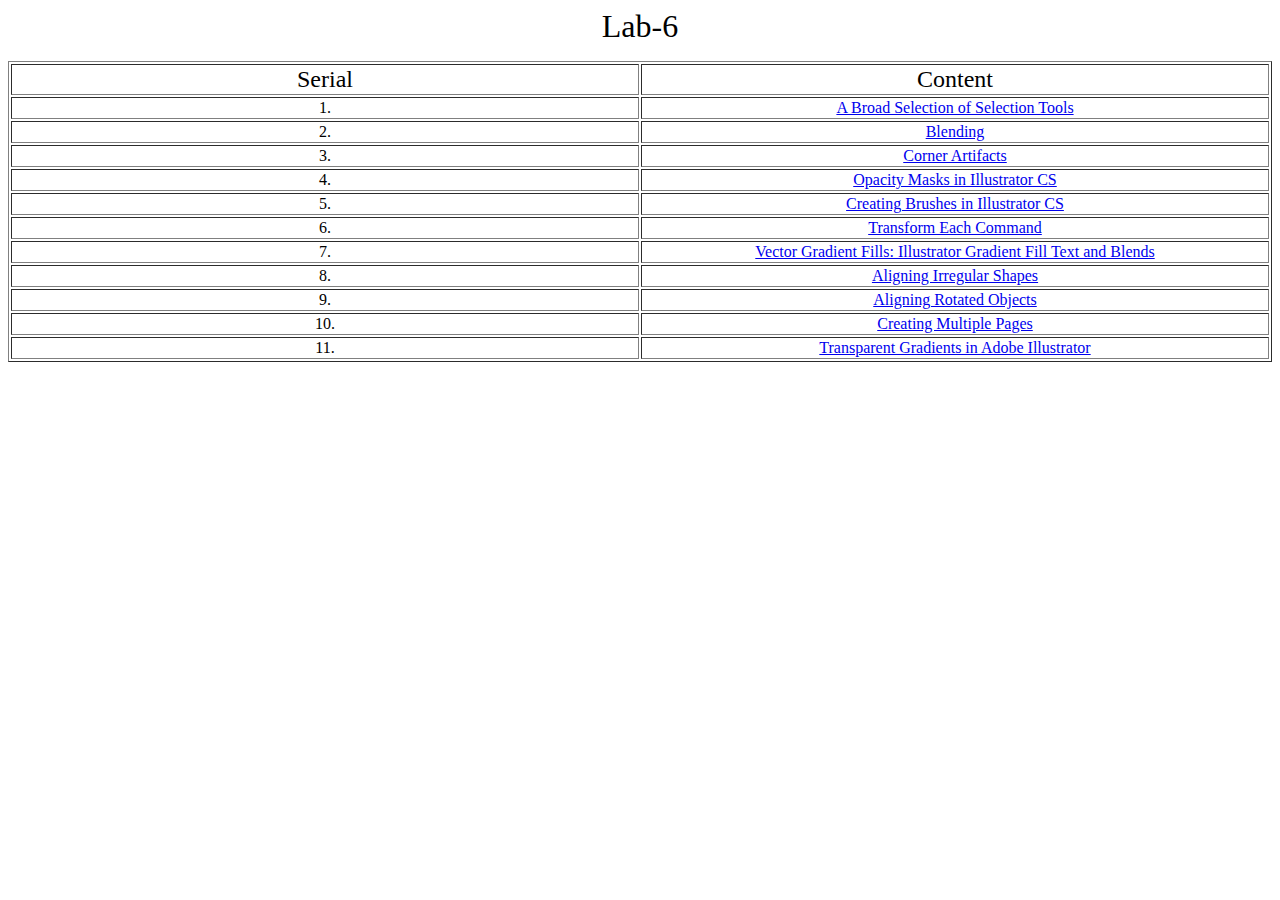
<file: lab-6.html>
<html>

<head>
<meta http-equiv="Content-Language" content="en">
<meta http-equiv="Content-Type" content="text/html; charset=windows-1252">
<meta name="GENERATOR" content="Microsoft FrontPage 4.0">
<meta name="ProgId" content="FrontPage.Editor.Document">
<title>Lab</title>
</head>

<body>

<p align="center"><font face="Times New Roman" size="6">Lab-6</font></p>
<table border="1" width="100%">
  <tr>
    <td width="50%" align="center"><font size="5">Serial</font></td>
    <td width="50%" align="center"><font size="5">Content</font></td>
  </tr>
  <tr>
    <td width="50%" align="center">1.</td>
    <td width="50%" align="center"><a href="LAB%206/Illustrator%20-%20A%20Broad%20Selection%20of%20Selection%20Tools.pdf">A Broad Selection of Selection Tools</a></td>
  </tr>
  <tr>
    <td width="50%" align="center">2.</td>
    <td width="50%" align="center"><a href="LAB%206/Illustrator%20-%20Blending.pdf">Blending</a></td>
  </tr>
  <tr>
    <td width="50%" align="center">3.</td>
    <td width="50%" align="center"><a href="LAB%206/Illustrator%20-%20Corner%20Artifacts.pdf">Corner Artifacts</a></td>
  </tr>
  <tr>
    <td width="50%" align="center">4.</td>
    <td width="50%" align="center"><a href="LAB%206/Illustrator%20-%20Opacity%20Masks.pdf">Opacity Masks in Illustrator CS</a></td>
  </tr>
  <tr>
    <td width="50%" align="center">5.</td>
    <td width="50%" align="center"><a href="LAB%206/Illustrator%20CS%20-%20Brush.pdf">Creating Brushes in Illustrator CS</a></td>
  </tr>
  <tr>
    <td width="50%" align="center">6.</td>
    <td width="50%" align="center"><a href="LAB%206/Illustrator%20Transform%20Each%20Command.pdf">Transform Each Command</a></td>
  </tr>
  <tr>
    <td width="50%" align="center">7.</td>
    <td width="50%" align="center"><a href="LAB%206/Illustrator%20-Vector%20Gradient%20Fills.pdf">Vector Gradient Fills: Illustrator Gradient
      Fill Text and Blends</a></td>
  </tr>
  <tr>
    <td width="50%" align="center">8.</td>
    <td width="50%" align="center"><a href="LAB%206/Illustrator-Alligning%20IrregularShapes.pdf">Aligning Irregular Shapes</a></td>
  </tr>
  <tr>
    <td width="50%" align="center">9.</td>
    <td width="50%" align="center"><a href="LAB%206/Illustrator-Alligning%20Rotated%20Shapes.pdf">Aligning Rotated Objects</a></td>
  </tr>
  <tr>
    <td width="50%" align="center">10.</td>
    <td width="50%" align="center"><a href="LAB%206/Illustrator-Creating%20Multiple%20Pages.pdf">Creating Multiple Pages</a></td>
  </tr>
  <tr>
    <td width="50%" align="center">11.</td>
    <td width="50%" align="center"><a href="LAB%206/Illustrator-Transparent%20Gradients.pdf">Transparent Gradients in Adobe Illustrator</a></td>
  </tr>
</table>

</body>

</html>
</file>
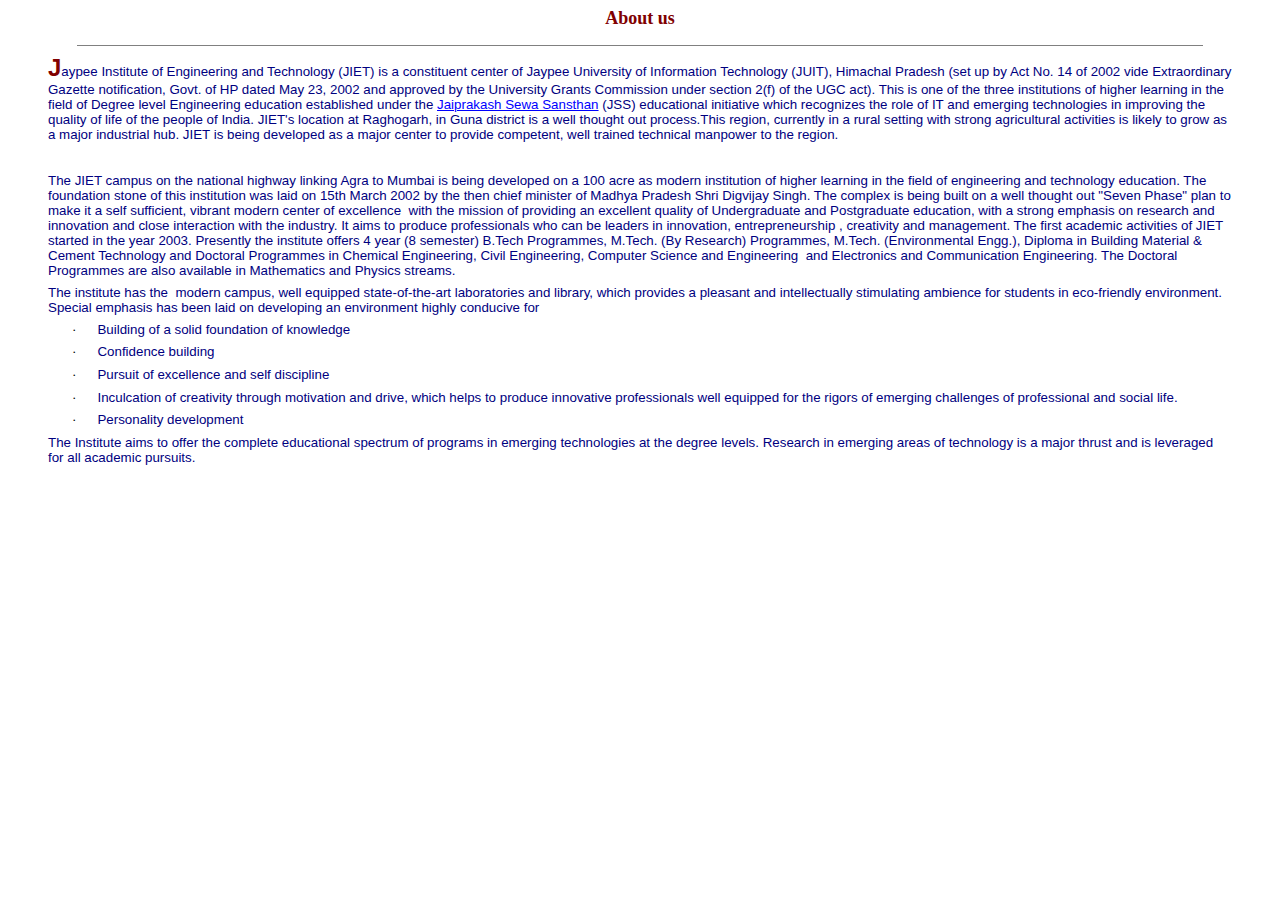
<file: LAB 7/about.html>
<html>

<head>
<meta http-equiv="Content-Type" content="text/html; charset=windows-1252">
<title>About us</title>
<style>
<!--
p
	{margin-right:0cm;
	margin-left:0cm;
	font-size:12.0pt;
	font-family:"Times New Roman",serif;
	}
 div.MsoNormal
	{mso-style-parent:"";
	margin:0cm;
	font-size:12.0pt;
	font-family:"Times New Roman",serif;
	}
 p.MsoNormal
	{mso-style-parent:"";
	margin:0cm;
	font-size:12.0pt;
	font-family:"Times New Roman",serif;
	}
-->
</style>
</head>

<body>

<p align="center" style="text-align: center"><b>
<span lang="EN-US" style="font-size: 13.5pt; font-family: Comic Sans MS; color: maroon">
About us</span></b><span lang="EN-US"> </span></p>
<div class="MsoNormal" align="center" style="text-align: center">
	<span lang="EN-US">
	<hr size="1" width="89%" noshade style="color: black" align="center"></span>
</div>
<p style="margin-left: 30.0pt; margin-right: 30.0pt; margin-top: 5.0pt; margin-bottom: 0cm">
<b>
<span lang="EN-US" style="font-size: 18.0pt; font-family: Verdana,sans-serif; color: maroon">
J</span></b><span lang="EN-US" style="font-size: 10.0pt; font-family: Verdana,sans-serif; color: navy">aypee 
Institute of Engineering and Technology (JIET) is a constituent center of Jaypee 
University of Information Technology (JUIT), Himachal Pradesh (set up by Act No. 
14 of 2002 vide Extraordinary Gazette notification, Govt. of HP dated May 23, 
2002 and approved by the University Grants Commission under section 2(f) of the 
UGC act). This is one of the three institutions of higher learning in the field 
of Degree level Engineering education established under the
<a style="color: blue; text-decoration: underline; text-underline: single" href="file:///C:/Users/LEGION/Desktop/jiet/jss.htm">
<span style="text-decoration: none">Jaiprakash Sewa Sansthan</span></a> (JSS) 
educational initiative which recognizes the role of IT and emerging technologies 
in improving the quality of life of the people of India. JIET's location at 
Raghogarh, in Guna district is a well thought out process.This region, currently 
in a rural setting with strong agricultural activities is likely to grow as a 
major industrial hub. JIET is being developed as a major center to provide 
competent, well trained technical manpower to the region. </span></p>
<p style="margin-left: 30.0pt; margin-right: 30.0pt; margin-top: 5.0pt; margin-bottom: 0cm">
<span lang="EN-US">&nbsp;</span></p>
<p style="margin-left: 30.0pt; margin-right: 30.0pt; margin-top: 5.0pt; margin-bottom: 0cm">
<span lang="EN-US" style="font-size: 10.0pt; font-family: Verdana,sans-serif; color: navy">
The JIET campus on the national highway linking Agra to Mumbai is being 
developed on a 100 acre as modern institution of higher learning in the field of 
engineering and technology education. The foundation stone of this institution 
was laid on 15th March 2002 by the then chief minister of Madhya Pradesh Shri 
Digvijay Singh. The complex is being built on a well thought out &quot;Seven Phase&quot; 
plan to make it a self sufficient, vibrant modern center of excellence&nbsp; with the 
mission of providing an excellent quality of Undergraduate and Postgraduate 
education, with a strong emphasis on research and innovation and close 
interaction with the industry. It aims to produce professionals who can be 
leaders in innovation, entrepreneurship , creativity and management. The first 
academic activities of JIET started in the year 2003. Presently the institute 
offers 4 year (8 semester) B.Tech Programmes, M.Tech. (By Research) Programmes, 
M.Tech. (Environmental Engg.), Diploma in Building Material &amp; Cement Technology 
and Doctoral Programmes in Chemical Engineering, Civil Engineering, Computer 
Science and Engineering&nbsp; and Electronics and Communication Engineering. The 
Doctoral Programmes are also available in Mathematics and Physics streams.
</span></p>
<p style="margin: 5.0pt 30.0pt">
<span lang="EN-US" style="font-size: 10.0pt; font-family: Verdana,sans-serif; color: navy">
The institute has the&nbsp; modern campus, well equipped state-of-the-art 
laboratories and library, which provides a pleasant and intellectually 
stimulating ambience for students in eco-friendly environment. Special emphasis 
has been laid on developing an environment highly conducive for </span></p>
<p style="text-indent: -18.0pt; margin-left: 66.0pt; margin-right: 30.0pt; margin-top: 5.0pt; margin-bottom: 5.0pt">
<span lang="EN-US" style="font-size: 10.0pt; font-family: Symbol">�<span style="font-style: normal; font-variant: normal; font-weight: normal; font-size: 7.0pt; font-family: Times New Roman">&nbsp;&nbsp;&nbsp;&nbsp;&nbsp;&nbsp;&nbsp;&nbsp;
</span></span>
<span lang="EN-US" style="font-size: 10.0pt; font-family: Verdana,sans-serif; color: navy">
Building of a solid foundation of 
knowledge&nbsp;&nbsp;&nbsp;&nbsp;&nbsp;&nbsp;&nbsp;&nbsp;&nbsp;&nbsp;&nbsp;&nbsp;&nbsp;&nbsp;&nbsp;&nbsp;&nbsp;&nbsp;&nbsp;&nbsp;&nbsp;&nbsp;&nbsp;&nbsp;&nbsp;&nbsp;&nbsp;&nbsp;&nbsp;&nbsp;&nbsp;&nbsp;&nbsp;&nbsp;&nbsp;&nbsp;&nbsp;&nbsp;&nbsp;&nbsp;&nbsp;&nbsp;&nbsp;&nbsp;&nbsp;&nbsp;&nbsp;&nbsp;</span><span lang="EN-US">
</span></p>
<p style="text-indent: -18.0pt; margin-left: 66.0pt; margin-right: 30.0pt; margin-top: 5.0pt; margin-bottom: 5.0pt">
<span lang="EN-US" style="font-size: 10.0pt; font-family: Symbol">�<span style="font-style: normal; font-variant: normal; font-weight: normal; font-size: 7.0pt; font-family: Times New Roman">&nbsp;&nbsp;&nbsp;&nbsp;&nbsp;&nbsp;&nbsp;&nbsp;
</span></span>
<span lang="EN-US" style="font-size: 10.0pt; font-family: Verdana,sans-serif; color: navy">
Confidence building&nbsp;&nbsp;&nbsp;&nbsp;&nbsp;&nbsp;</span><span lang="EN-US"> </span></p>
<p style="text-indent: -18.0pt; margin-left: 66.0pt; margin-right: 30.0pt; margin-top: 5.0pt; margin-bottom: 5.0pt">
<span lang="EN-US" style="font-size: 10.0pt; font-family: Symbol">�<span style="font-style: normal; font-variant: normal; font-weight: normal; font-size: 7.0pt; font-family: Times New Roman">&nbsp;&nbsp;&nbsp;&nbsp;&nbsp;&nbsp;&nbsp;&nbsp;
</span></span>
<span lang="EN-US" style="font-size: 10.0pt; font-family: Verdana,sans-serif; color: navy">
Pursuit of excellence and self discipline&nbsp;</span><span lang="EN-US"> </span></p>
<p style="text-indent: -18.0pt; margin-left: 66.0pt; margin-right: 30.0pt; margin-top: 5.0pt; margin-bottom: 5.0pt">
<span lang="EN-US" style="font-size: 10.0pt; font-family: Symbol">�<span style="font-style: normal; font-variant: normal; font-weight: normal; font-size: 7.0pt; font-family: Times New Roman">&nbsp;&nbsp;&nbsp;&nbsp;&nbsp;&nbsp;&nbsp;&nbsp;
</span></span>
<span lang="EN-US" style="font-size: 10.0pt; font-family: Verdana,sans-serif; color: navy">
Inculcation of creativity through motivation and drive, which helps to produce 
innovative professionals well equipped for the rigors of emerging challenges of 
professional and social life.</span><span lang="EN-US"> </span></p>
<p style="text-indent: -18.0pt; margin-left: 66.0pt; margin-right: 30.0pt; margin-top: 5.0pt; margin-bottom: 5.0pt">
<span lang="EN-US" style="font-size: 10.0pt; font-family: Symbol">�<span style="font-style: normal; font-variant: normal; font-weight: normal; font-size: 7.0pt; font-family: Times New Roman">&nbsp;&nbsp;&nbsp;&nbsp;&nbsp;&nbsp;&nbsp;&nbsp;
</span></span>
<span lang="EN-US" style="font-size: 10.0pt; font-family: Verdana,sans-serif; color: navy">
Personality development</span><span lang="EN-US"> </span></p>
<p style="margin: 5.0pt 30.0pt">
<span lang="EN-US" style="font-size: 10.0pt; font-family: Verdana,sans-serif; color: navy">
The Institute aims to offer the complete educational spectrum of programs in 
emerging technologies at the degree levels. Research in emerging areas of 
technology is a major thrust and is leveraged for all academic pursuits. </span>
</p>
<p class="MsoNormal"><span lang="EN-US">&nbsp;</span></p>

</body>

</html>
</file>
<file: style.css>
:root {
  --dl-color-gray-500: #595959;
  --dl-color-gray-700: #999999;
  --dl-color-gray-800: #595959;
  --dl-color-gray-900: #D9D9D9;
  --dl-size-size-large: 144px;
  --dl-size-size-small: 48px;
  --dl-color-danger-300: #A22020;
  --dl-color-danger-500: #BF2626;
  --dl-color-danger-700: #E14747;
  --dl-color-gray-black: #000000;
  --dl-color-gray-white: #FFFFFF;
  --dl-size-size-medium: 96px;
  --dl-size-size-xlarge: 192px;
  --dl-size-size-xsmall: 16px;
  --dl-space-space-unit: 16px;
  --dl-color-primary-100: #b33c00;
  --dl-color-primary-300: #f05000;
  --dl-color-primary-500: #ff6e14;
  --dl-color-primary-700: #ffb085;
  --dl-color-success-300: #199033;
  --dl-color-success-500: #32A94C;
  --dl-color-success-700: #4CC366;
  --dl-size-size-xxlarge: 288px;
  --dl-size-size-maxwidth: 1400px;
  --dl-radius-radius-round: 50%;
  --dl-space-space-halfunit: 8px;
  --dl-space-space-sixunits: 96px;
  --dl-space-space-twounits: 32px;
  --dl-color-primary1-blue60: #e2ddf5ff;
  --dl-color-primary1-blue80: #5228f5ff;
  --dl-radius-radius-radius2: 2px;
  --dl-radius-radius-radius4: 4px;
  --dl-radius-radius-radius8: 8px;
  --dl-space-space-fiveunits: 80px;
  --dl-space-space-fourunits: 64px;
  --dl-color-primary1-blue100: #291477ff;
  --dl-space-space-threeunits: 48px;
  --dl-color-secondary-gray500: #d9d9d9ff;
  --dl-color-secondary-grey400: #eff0f2ff;
  --dl-space-space-oneandhalfunits: 24px;
}
.button {
  color: var(--dl-color-gray-black);
  display: inline-block;
  padding: 0.5rem 1rem;
  border-color: var(--dl-color-gray-black);
  border-width: 1px;
  border-radius: 4px;
  background-color: var(--dl-color-gray-white);
}
.input {
  color: var(--dl-color-gray-black);
  cursor: auto;
  padding: 0.5rem 1rem;
  border-color: var(--dl-color-gray-black);
  border-width: 1px;
  border-radius: 4px;
  background-color: var(--dl-color-gray-white);
}
.textarea {
  color: var(--dl-color-gray-black);
  cursor: auto;
  padding: 0.5rem;
  border-color: var(--dl-color-gray-black);
  border-width: 1px;
  border-radius: 4px;
  background-color: var(--dl-color-gray-white);
}
.list {
  width: 100%;
  margin: 1em 0px 1em 0px;
  display: block;
  padding: 0px 0px 0px 1.5rem;
  list-style-type: none;
  list-style-position: outside;
}
.list-item {
  display: list-item;
}
.teleport-show {
  display: flex !important;
  transform: none !important;
}
.heading2 {
  font-size: 2.5rem;
}
.heading1 {
  font-size: 4.5rem;
  font-weight: 700;
}
.sectionTitle {
  font-size: 1rem;
  font-weight: 700;
  letter-spacing: 1.2;
  text-transform: uppercase;
}
.heading4 {
  font-size: 1.2rem;
}
.heading3 {
  font-size: 1.8rem;
}
.Heading {
  font-size: 32px;
  font-family: Inter;
  font-weight: 700;
  line-height: 1.15;
  text-transform: none;
  text-decoration: none;
}
.Content {
  font-size: 16px;
  font-family: Inter;
  font-weight: 400;
  line-height: 1.15;
  text-transform: none;
  text-decoration: none;
}
@media(max-width: 767px) {
  .heading2 {
    font-size: 1.8rem;
  }
  .heading1 {
    font-size: 2.5rem;
  }
  .heading4 {
    font-size: 1.2rem;
  }
  .heading3 {
    font-size: 1.1rem;
  }
}
</file>
<file: index.css>
.feature-card-feature-card {
  width: 100%;
  display: flex;
  padding: var(--dl-space-space-twounits);
  position: relative;
  align-items: flex-start;
  border-radius: var(--dl-radius-radius-radius8);
  flex-direction: row;
  justify-content: flex-start;
  background-color: var(--dl-color-gray-white);
}
.feature-card-feature-card:hover
{
  background-color: rgb(217, 217, 217);
}
.feature-card-icon {
  fill: rgb(255, 140, 0);
  width: 2rem;
  height: 2rem;
  flex-shrink: 0;
  margin-right: var(--dl-space-space-oneandhalfunits);
}
.feature-card-container {
  gap: var(--dl-space-space-unit);
  display: flex;
  align-items: flex-start;
  flex-direction: column;
  justify-content: flex-start;
}
.feature-card-text {
  font-family: "Raleway";
  font-weight: 600;
  line-height: 28px;
}
.feature-card-text1 {
  color: var(--dl-color-gray-800);
  line-height: 1.6;
}
.hoverOn:hover
  {
    background-color: aqua;
  }

@media(max-width: 1600px) {
  .feature-card-root-class-name {
    align-self: flex-start;
  }
  .feature-card-root-class-name1 {
    align-self: flex-end;
  }
}
@media(max-width: 767px) {
  .feature-card-feature-card {
    flex-direction: row;
  }
  .feature-card-container {
    flex-direction: column;
  }
}
@media(max-width: 479px) {
  .feature-card-container {
    flex-direction: column;
  }
}

.home-container {
  width: 100%;
  display: flex;
  overflow: auto;
  min-height: 100vh;
  align-items: center;
  flex-direction: column;
}
.home-header {
  width: 100%;
  display: flex;
  align-items: center;
  padding-top: var(--dl-space-space-oneandhalfunits);
  flex-direction: column;
  padding-bottom: var(--dl-space-space-oneandhalfunits);
  justify-content: center;
  background-color: rgb(229, 66, 7);
}
.home-navbar-interactive {
  width: 90%;
  display: flex;
  position: sticky;
  max-width: var(--dl-size-size-maxwidth);
  align-items: center;
  padding-top: var(--dl-space-space-oneandhalfunits);
  padding-left: var(--dl-space-space-threeunits);
  border-radius: 50px;
  padding-right: var(--dl-space-space-threeunits);
  padding-bottom: var(--dl-space-space-oneandhalfunits);
  justify-content: space-between;
  background-color: var(--dl-color-gray-white);
}
.home-logo {
  font-size: 2em;
  font-family: "Lato";
  font-weight: bold;
  text-transform: uppercase;
  margin: auto;
}
.home-container01 {
  flex: 0 0 auto;
  width: auto;
  height: auto;
  display: flex;
  align-items: space-between;
  flex-direction: column;
}
.home-desktop-menu {
  flex: 1;
  display: flex;
  justify-content: space-between;
}
.home-container02 {
  flex: 0 0 auto;
  width: auto;
  height: auto;
  display: flex;
  align-items: space-between;
  flex-direction: column;
}
.home-burger-menu {
  display: none;
}
.home-mobile-menu {
  top: 0px;
  left: 0px;
  width: 100%;
  height: 100vh;
  display: none;
  padding: 32px;
  z-index: 100;
  position: absolute;
  border-radius: 50px;
  flex-direction: column;
  justify-content: space-between;
  background-color: var(--dl-color-gray-white);
}
.home-nav {
  display: flex;
  align-items: flex-start;
  flex-direction: column;
}
.home-top {
  width: 100%;
  display: flex;
  align-items: center;
  margin-bottom: var(--dl-space-space-threeunits);
  justify-content: space-between;
}
.home-logo1 {
  font-size: 2em;
  font-weight: bold;
}
.home-close-menu {
  display: flex;
  align-items: center;
  justify-content: center;
}
.home-icon {
  fill: var(--dl-color-gray-900);
  width: var(--dl-size-size-xsmall);
  cursor: pointer;
  height: var(--dl-size-size-xsmall);
}
.home-links {
  flex: 0 0 auto;
  display: flex;
  align-self: flex-start;
  align-items: flex-start;
  flex-direction: column;
}
.home-nav1 {
  color: var(--dl-color-gray-black);
  margin-bottom: var(--dl-space-space-unit);
}
.home-nav2 {
  color: var(--dl-color-gray-black);
  margin-bottom: var(--dl-space-space-unit);
}
.home-nav3 {
  color: var(--dl-color-gray-black);
  margin-bottom: var(--dl-space-space-unit);
}
.home-nav4 {
  color: var(--dl-color-gray-black);
  margin-bottom: var(--dl-space-space-unit);
}
.home-nav5 {
  color: var(--dl-color-gray-black);
  margin-bottom: var(--dl-space-space-unit);
}
.home-buttons {
  display: flex;
  margin-top: var(--dl-space-space-unit);
  align-items: center;
  flex-direction: row;
  justify-content: space-between;
}
.home-login {
  border-color: var(--dl-color-primary1-blue100);
  border-width: 1px;
  margin-right: var(--dl-space-space-twounits);
  padding-left: 1.5rem;
  border-radius: 30px;
  padding-right: 1.5rem;
}
.home-register {
  color: var(--dl-color-gray-white);
  transition: 0.3s;
  border-color: var(--dl-color-primary1-blue100);
  border-width: 1px;
  padding-left: 1.5rem;
  border-radius: 30px;
  padding-right: 1.5rem;
  background-color: var(--dl-color-primary1-blue100);
}
.home-register:hover {
  border-color: #849492ff;
  background-color: #849492ff;
}
.home-icon2 {
  width: var(--dl-size-size-xsmall);
  height: var(--dl-size-size-xsmall);
  margin-right: var(--dl-space-space-twounits);
}
.home-icon4 {
  width: var(--dl-size-size-xsmall);
  height: var(--dl-size-size-xsmall);
  margin-right: var(--dl-space-space-twounits);
}
.home-icon6 {
  width: var(--dl-size-size-xsmall);
  height: var(--dl-size-size-xsmall);
}
.home-hero {
  flex: 0 0 auto;
  width: 100%;
  height: auto;
  display: flex;
  align-items: flex-start;
  justify-content: center;
  background-color: rgb(229, 66, 7);
}
.home-hero1 {
  width: 100%;
  display: flex;
  max-width: var(--dl-size-size-maxwidth);
  min-height: auto;
  align-items: center;
  padding-top: var(--dl-space-space-sixunits);
  padding-left: var(--dl-space-space-threeunits);
  padding-right: var(--dl-space-space-threeunits);
  flex-direction: column;
  padding-bottom: var(--dl-space-space-sixunits);
  justify-content: center;
}
.home-container03 {
  gap: var(--dl-space-space-twounits);
  display: flex;
  align-items: center;
  flex-direction: column;
  justify-content: flex-start;
}
.home-hero-heading {
  color: var(--dl-color-gray-white);
  max-width: 800px;
  text-align: center;
  font-family: "Raleway";
  line-height: 1.6;
}
.home-hero-sub-heading {
  color: var(--dl-color-gray-white);
  font-size: 18px;
  text-align: center;
  line-height: 1.6;
}
.home-btn-group {
  gap: var(--dl-space-space-oneandhalfunits);
  border: 2px dashed rgba(120, 120, 120, 0.4);
  display: flex;
  align-items: center;
  flex-direction: row;
}
.home-container04 {
  width: 100%;
  display: flex;
  align-items: center;
  flex-direction: column;
}
.home-details {
  flex: 0 0 auto;
  width: 100%;
  height: auto;
  display: flex;
  align-items: center;
  justify-content: center;
}
.home-details1 {
  width: 100%;
  display: flex;
  max-width: var(--dl-size-size-maxwidth);
  align-items: center;
  padding-top: var(--dl-space-space-fourunits);
  padding-left: var(--dl-space-space-threeunits);
  padding-right: var(--dl-space-space-threeunits);
  padding-bottom: var(--dl-space-space-fourunits);
  justify-content: space-between;
}
.home-container05 {
  display: flex;
  align-items: center;
  justify-content: space-between;
}
.home-container06 {
  flex: 1;
  display: flex;
  align-items: flex-start;
  flex-direction: column;
  justify-content: flex-start;
}
.home-text {
  color: rgb(229, 66, 7);
  text-align: left;
  font-family: "Raleway";
  margin-bottom: var(--dl-space-space-oneandhalfunits);
}
.home-details-heading {
  width: 80%;
  text-align: left;
  font-family: "Raleway";
  line-height: 1.6;
  margin-bottom: var(--dl-space-space-oneandhalfunits);
}
.home-details-sub-heading {
  color: var(--dl-color-gray-800);
  font-size: 18px;
  text-align: left;
  line-height: 1.6;
  margin-bottom: var(--dl-space-space-twounits);
}
.home-text01 {
  text-align: left;
  margin-bottom: var(--dl-space-space-twounits);
}
.home-details-image {
  width: 400px;
  height: 400px;
  object-fit: cover;
  margin-left: var(--dl-space-space-fourunits);
  border-radius: var(--dl-radius-radius-round);
}
.home-features {
  flex: 0 0 auto;
  width: 100%;
  height: auto;
  display: flex;
  align-items: center;
  justify-content: center;
}
.home-features-container {
  flex: 0 0 auto;
  width: 100%;
  display: flex;
  align-items: center;
  flex-direction: column;
  justify-content: center;
  background-color: var(--dl-color-secondary-grey400);
}
.home-container07 {
  display: flex;
  align-items: center;
  flex-direction: column;
  justify-content: flex-start;
}
.home-text05 {
  color: rgb(229, 66, 7);
  font-family: "Raleway";
  margin-bottom: var(--dl-space-space-oneandhalfunits);
}
.home-features-heading {
  font-family: "Raleway";
  line-height: 1.6;
  margin-bottom: var(--dl-space-space-oneandhalfunits);
}
.home-features-sub-heading {
  color: var(--dl-color-gray-800);
  font-size: 18px;
  text-align: center;
  line-height: 1.6;
}
.home-container08 {
  width: 100%;
  display: grid;
  grid-gap: var(--dl-space-space-twounits);
  grid-template-columns: 1fr 1fr;
}
.home-gallery {
  flex: 0 0 auto;
  width: 100%;
  height: auto;
  display: flex;
  align-items: center;
  justify-content: center;
}
.home-details2 {
  flex: 0 0 auto;
  width: 100%;
  height: auto;
  display: flex;
  align-items: center;
  justify-content: center;
}
.home-details3 {
  width: 100%;
  display: flex;
  max-width: var(--dl-size-size-maxwidth);
  align-items: center;
  padding-top: var(--dl-space-space-fourunits);
  padding-left: var(--dl-space-space-threeunits);
  padding-right: var(--dl-space-space-threeunits);
  padding-bottom: var(--dl-space-space-fourunits);
  justify-content: space-between;
}
.home-container09 {
  display: flex;
  align-items: center;
  justify-content: space-between;
}
.home-container10 {
  flex: 1;
  display: flex;
  align-items: flex-start;
  flex-direction: column;
  justify-content: flex-start;
}
.home-text06 {
  color: rgb(229, 66, 7);
  text-align: left;
  font-family: "Raleway";
  margin-bottom: var(--dl-space-space-oneandhalfunits);
}
.home-details-heading1 {
  width: 80%;
  text-align: left;
  font-family: "Raleway";
  line-height: 1.6;
  margin-bottom: var(--dl-space-space-oneandhalfunits);
}
.home-details-sub-heading1 {
  color: var(--dl-color-gray-800);
  font-size: 18px;
  text-align: left;
  line-height: 1.6;
  margin-bottom: var(--dl-space-space-twounits);
}
.home-text07 {
  text-align: left;
  margin-bottom: var(--dl-space-space-twounits);
}
.home-details-image1 {
  width: 400px;
  height: 400px;
  object-fit: cover;
  margin-left: var(--dl-space-space-fourunits);
  border-radius: var(--dl-radius-radius-round);
}
.home-faq {
  flex: 0 0 auto;
  width: 100%;
  border: 2px dashed rgba(120, 120, 120, 0.4);
  height: auto;
  display: flex;
  align-items: center;
  justify-content: center;
}
.home-footer {
  flex: 0 0 auto;
  width: 100%;
  height: auto;
  display: flex;
  align-items: center;
  justify-content: center;
  background-color: var(--dl-color-gray-black);
}
.home-footer1 {
  width: 100%;
  display: flex;
  max-width: var(--dl-size-size-maxwidth);
  align-items: center;
  padding-top: var(--dl-space-space-fourunits);
  padding-left: var(--dl-space-space-threeunits);
  padding-right: var(--dl-space-space-threeunits);
  flex-direction: column;
  padding-bottom: var(--dl-space-space-fourunits);
  justify-content: space-between;
}
.home-container11 {
  gap: var(--dl-space-space-oneandhalfunits);
  display: flex;
  max-width: var(--dl-size-size-maxwidth);
  align-items: center;
  flex-direction: column;
  justify-content: flex-start;
}
.home-logo2 {
  color: var(--dl-color-gray-white);
  font-size: 2em;
  font-weight: bold;
}
.home-separator {
  flex: 0 0 auto;
  width: 100%;
  height: 0px;
  display: flex;
  margin-top: var(--dl-space-space-twounits);
  align-items: flex-start;
  margin-left: 0px;
  border-color: var(--dl-color-gray-800);
  border-style: solid;
  border-width: 1px;
  margin-right: 0px;
  margin-bottom: var(--dl-space-space-twounits);
  flex-direction: row;
  border-top-width: 0px;
  border-left-width: 0px;
  border-right-width: 0px;
}
@media(max-width: 1600px) {
  .home-navbar-interactive {
    box-shadow: 5px 5px 10px 0px #d4d4d4,5px 5px 10px 0px #d4d4d4;
    border-color: var(--dl-color-gray-black);
    border-width: 1px;
  }
  .home-logo {
    width: auto;
    font-size: 2em;
    align-self: center;
    text-align: center;
    font-family: Lato;
    font-weight: bold;
    text-transform: uppercase;
  }
  .home-desktop-menu {
    display: none;
  }
  .home-burger-menu {
    display: flex;
  }
  .home-hero-heading {
    width: 916px;
  }
  .home-hero-sub-heading {
    color: var(--dl-color-gray-white);
    font-size: 30px;
  }
  .home-text {
    color: var(--dl-color-primary1-blue80);
  }
  .home-details-heading {
    width: 312px;
    font-family: Raleway;
    line-height: 1.6;
  }
  .home-details-sub-heading {
    color: var(--dl-color-gray-800);
  }
  .home-text01 {
    font-size: 30px;
  }
  .home-text03 {
    font-size: 20px;
  }
  .home-features-container {
    height: 1093px;
  }
  .home-text05 {
    color: var(--dl-color-primary1-blue80);
    font-family: Raleway;
  }
  .home-features-sub-heading {
    color: var(--dl-color-gray-800);
    font-size: 18px;
    line-height: 1.6;
    padding-bottom: var(--dl-space-space-threeunits);
  }
  .home-text06 {
    color: var(--dl-color-primary1-blue80);
    font-family: Raleway;
  }
  .home-details-heading1 {
    font-family: Raleway;
    line-height: 1.6;
  }
  .home-details-sub-heading1 {
    color: var(--dl-color-gray-800);
    font-size: 30px;
    line-height: 1.6;
  }
  .home-logo2 {
    color: var(--dl-color-gray-white);
  }
}
@media(max-width: 1200px) {
  .home-logo {
    font-size: 2em;
    font-family: Lato;
    font-weight: bold;
    text-transform: uppercase;
  }
}
@media(max-width: 991px) {
  .home-hero1 {
    flex-direction: column;
  }
  .home-container03 {
    align-items: center;
    margin-right: 0px;
    margin-bottom: var(--dl-space-space-twounits);
    padding-right: 0px;
  }
  .home-hero-heading {
    text-align: center;
  }
  .home-hero-sub-heading {
    text-align: center;
    padding-left: var(--dl-space-space-threeunits);
    padding-right: var(--dl-space-space-threeunits);
  }
  .home-details-sub-heading {
    text-align: center;
    padding-left: var(--dl-space-space-threeunits);
    padding-right: var(--dl-space-space-threeunits);
  }
  .home-text01 {
    text-align: center;
    padding-left: var(--dl-space-space-threeunits);
    padding-right: var(--dl-space-space-threeunits);
  }
  .home-features-sub-heading {
    text-align: center;
    padding-left: var(--dl-space-space-threeunits);
    padding-right: var(--dl-space-space-threeunits);
  }
  .home-details-sub-heading1 {
    text-align: center;
    padding-left: var(--dl-space-space-threeunits);
    padding-right: var(--dl-space-space-threeunits);
  }
  .home-text07 {
    text-align: center;
    padding-left: var(--dl-space-space-threeunits);
    padding-right: var(--dl-space-space-threeunits);
  }
}
@media(max-width: 767px) {
  .home-navbar-interactive {
    padding-left: var(--dl-space-space-twounits);
    padding-right: var(--dl-space-space-twounits);
  }
  .home-burger-menu {
    align-items: center;
    justify-content: center;
  }
  .home-mobile-menu {
    padding-top: var(--dl-space-space-oneandhalfunits);
    padding-left: var(--dl-space-space-twounits);
    padding-right: var(--dl-space-space-twounits);
    padding-bottom: var(--dl-space-space-oneandhalfunits);
  }
  .home-nav1 {
    margin-bottom: var(--dl-space-space-unit);
  }
  .home-nav2 {
    margin-left: 0;
    margin-bottom: var(--dl-space-space-unit);
  }
  .home-nav3 {
    margin-left: 0;
    margin-bottom: var(--dl-space-space-unit);
  }
  .home-nav4 {
    margin-left: 0;
    margin-bottom: var(--dl-space-space-unit);
  }
  .home-nav5 {
    margin-left: 0;
    margin-bottom: var(--dl-space-space-unit);
  }
  .home-hero1 {
    padding-left: var(--dl-space-space-twounits);
    padding-right: var(--dl-space-space-twounits);
  }
  .home-hero-sub-heading {
    padding-left: var(--dl-space-space-unit);
    padding-right: var(--dl-space-space-unit);
  }
  .home-details1 {
    align-items: center;
    padding-left: var(--dl-space-space-twounits);
    padding-right: var(--dl-space-space-twounits);
    flex-direction: column;
    justify-content: center;
  }
  .home-container06 {
    align-items: center;
    justify-content: flex-start;
  }
  .home-text {
    text-align: center;
  }
  .home-details-heading {
    text-align: center;
  }
  .home-details-sub-heading {
    text-align: center;
    padding-left: var(--dl-space-space-unit);
    padding-right: var(--dl-space-space-unit);
  }
  .home-text01 {
    text-align: center;
    padding-left: var(--dl-space-space-unit);
    padding-right: var(--dl-space-space-unit);
  }
  .home-details-image {
    margin-top: var(--dl-space-space-threeunits);
    margin-left: 0px;
  }
  .home-features-sub-heading {
    padding-left: var(--dl-space-space-unit);
    padding-right: var(--dl-space-space-unit);
  }
  .home-container08 {
    grid-template-columns: 1fr;
  }
  .home-details3 {
    align-items: center;
    padding-left: var(--dl-space-space-twounits);
    padding-right: var(--dl-space-space-twounits);
    flex-direction: column;
    justify-content: center;
  }
  .home-container10 {
    align-items: center;
    justify-content: flex-start;
  }
  .home-text06 {
    text-align: center;
  }
  .home-details-heading1 {
    text-align: center;
  }
  .home-details-sub-heading1 {
    text-align: center;
    padding-left: var(--dl-space-space-unit);
    padding-right: var(--dl-space-space-unit);
  }
  .home-text07 {
    text-align: center;
    padding-left: var(--dl-space-space-unit);
    padding-right: var(--dl-space-space-unit);
  }
  .home-details-image1 {
    margin-top: var(--dl-space-space-threeunits);
    margin-left: 0px;
  }
  .home-footer1 {
    padding-left: var(--dl-space-space-twounits);
    padding-right: var(--dl-space-space-twounits);
  }
  .home-separator {
    margin-top: var(--dl-space-space-oneandhalfunits);
    margin-left: 0px;
    margin-right: 0px;
    margin-bottom: var(--dl-space-space-oneandhalfunits);
  }
}
@media(max-width: 479px) {
  .home-navbar-interactive {
    width: 90%;
    padding: var(--dl-space-space-unit);
  }
  .home-logo {
    font-size: 1.5em;
  }
  .home-mobile-menu {
    padding: 16px;
  }
  .home-logo1 {
    font-size: 1.5em;
  }
  .home-icon {
    fill: var(--dl-color-gray-900);
  }
  .home-hero1 {
    padding-top: var(--dl-space-space-twounits);
    padding-left: var(--dl-space-space-unit);
    padding-right: var(--dl-space-space-unit);
    padding-bottom: var(--dl-space-space-twounits);
  }
  .home-container03 {
    margin-bottom: var(--dl-space-space-unit);
  }
  .home-btn-group {
    flex-direction: column;
  }
  .home-footer1 {
    padding: var(--dl-space-space-unit);
  }
  .home-separator {
    margin-top: var(--dl-space-space-oneandhalfunits);
    margin-bottom: var(--dl-space-space-oneandhalfunits);
  }
}
</file>
